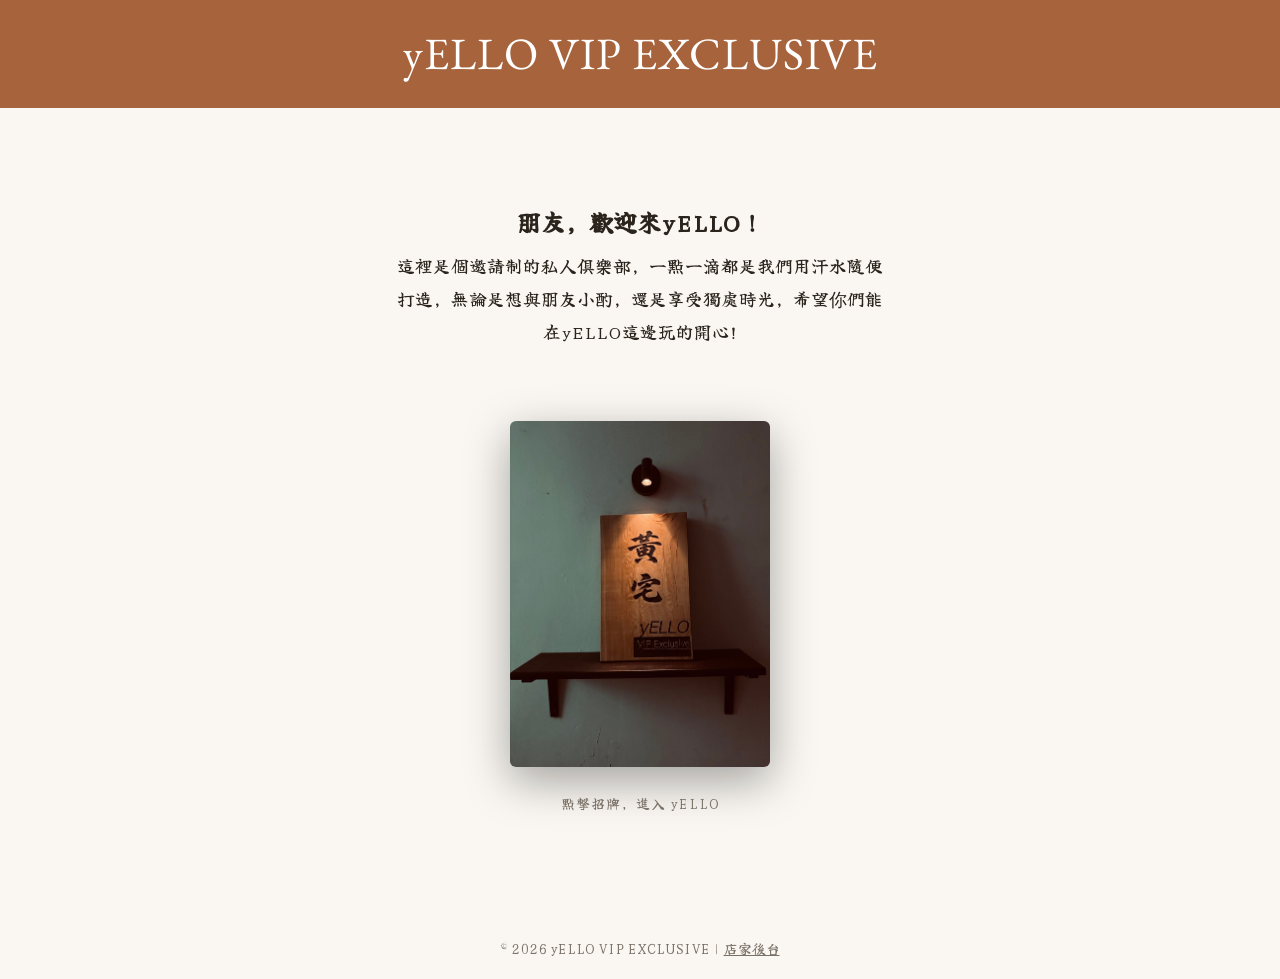
<file: index.html>
<!DOCTYPE html>
<html lang="zh-Hant">
<head>
<meta charset="UTF-8" />
<meta name="viewport" content="width=device-width, initial-scale=1.0" />
<meta name="robots" content="noindex, nofollow" />
<title>yELLO VIP EXCLUSIVE</title>
<link rel="preconnect" href="https://fonts.googleapis.com" />
<link rel="preconnect" href="https://fonts.gstatic.com" crossorigin />
<link href="https://fonts.googleapis.com/css2?family=EB+Garamond:wght@400;700&family=Yuji+Syuku&display=swap" rel="stylesheet" />
<link rel="stylesheet" href="style.css" />
</head>
<body class="entrance-page">

<header class="site-header entrance-header">
  <a class="brand" href="home.html">yELLO VIP EXCLUSIVE</a>
</header>

<main class="entrance-main">
  <div class="entrance-textbox">
    <p class="welcome-text welcome-lead">朋友，歡迎來yELLO！</p>
    <p class="welcome-text">這裡是個邀請制的私人俱樂部，一點一滴都是我們用汗水隨便打造，無論是想與朋友小酌，還是享受獨處時光，希望你們能在yELLO這邊玩的開心!</p>
  </div>

  <a class="sign-link" href="home.html" aria-label="點擊招牌，進入 yELLO 首頁">
    <img src="sign.jpg" alt="yELLO VIP EXCLUSIVE 招牌" />
  </a>
  <p class="entrance-hint">點擊招牌，進入 yELLO</p>
</main>

<footer class="site-footer">© <span id="year"></span> yELLO VIP EXCLUSIVE｜<a href="admin.html" style="color:inherit;">店家後台</a></footer>
<script>document.getElementById("year").textContent = new Date().getFullYear();</script>
</body>
</html>
</file>
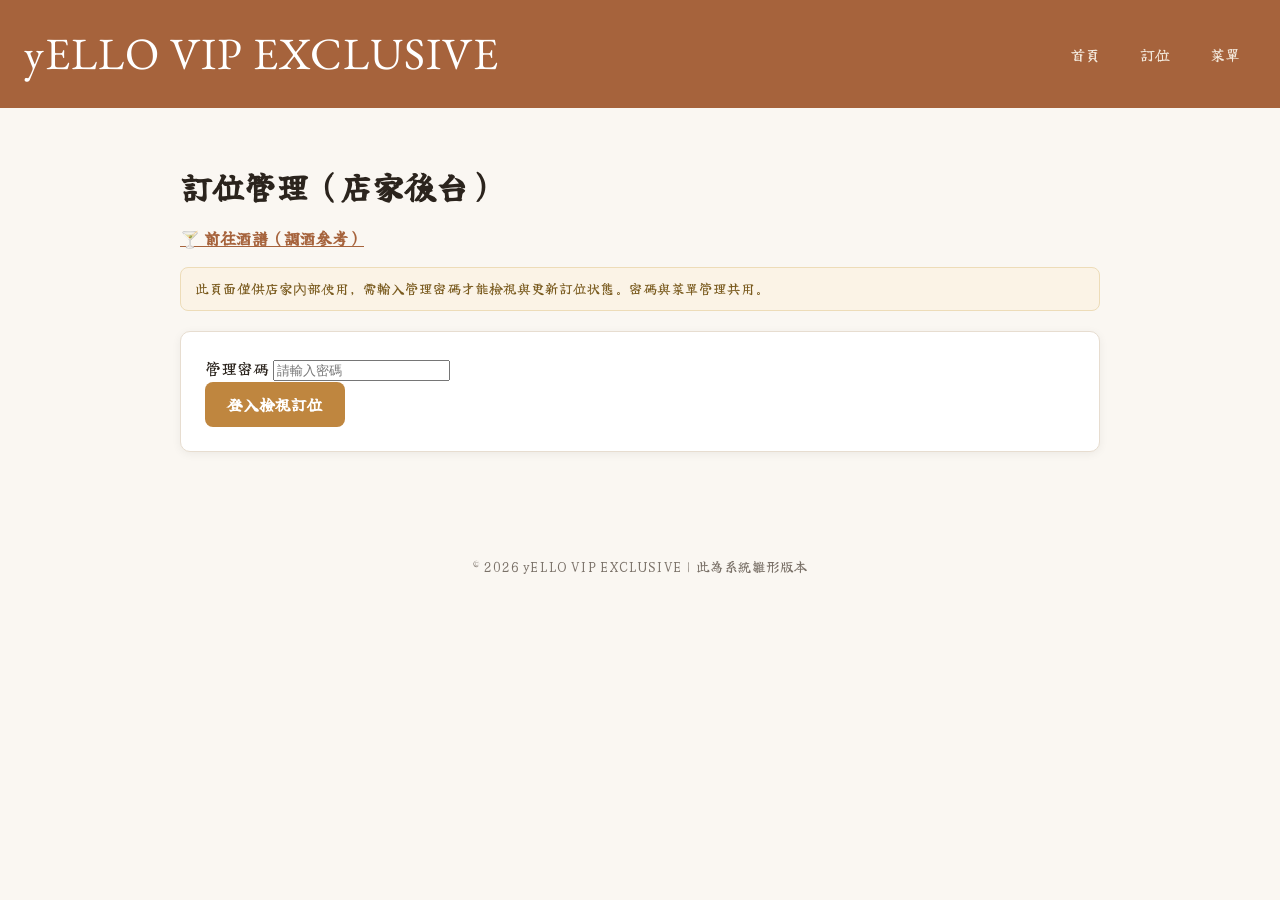
<file: admin.html>
<!DOCTYPE html>
<html lang="zh-Hant">
<head>
<meta charset="UTF-8" />
<meta name="viewport" content="width=device-width, initial-scale=1.0" />
<meta name="robots" content="noindex, nofollow" />
<title>訂位管理 - yELLO VIP EXCLUSIVE</title>
<link rel="preconnect" href="https://fonts.googleapis.com" />
<link rel="preconnect" href="https://fonts.gstatic.com" crossorigin />
<link href="https://fonts.googleapis.com/css2?family=EB+Garamond:wght@400;700&family=Yuji+Syuku&display=swap" rel="stylesheet" />
<link rel="stylesheet" href="style.css" />
</head>
<body>
<header class="site-header">
  <a class="brand" href="home.html">yELLO VIP EXCLUSIVE</a>
  <nav class="site-nav">
    <a href="home.html">首頁</a>
    <a href="booking.html">訂位</a>
    <a href="menu.html">菜單</a>
  </nav>
</header>

<main>
  <h1>訂位管理（店家後台）</h1>
  <p style="margin:-8px 0 16px;"><a href="recipes.html" style="color:var(--accent-dark);font-weight:600;">🍸 前往酒譜（調酒參考）</a></p>
  <div class="notice" id="syncNotice">
    此頁面僅供店家內部使用，需輸入管理密碼才能檢視與更新訂位狀態。密碼與菜單管理共用。
  </div>

  <div class="panel" id="loginPanel">
    <div class="field">
      <label for="passwordInput">管理密碼</label>
      <input type="password" id="passwordInput" placeholder="請輸入密碼" />
    </div>
    <button type="button" id="loginBtn">登入檢視訂位</button>
  </div>

  <div class="panel" id="listPanel" style="display:none;">
    <div class="toolbar">
      <h2 style="margin:0;">所有訂位</h2>
      <button type="button" class="secondary" id="refreshBtn">重新整理</button>
    </div>
    <div id="reservationList"></div>
  </div>

  <div class="panel" id="menuPanel" style="display:none;">
    <div class="toolbar">
      <h2 style="margin:0;">菜單管理</h2>
      <button type="button" class="secondary" id="menuRefreshBtn">重新整理菜單</button>
    </div>

    <div class="tabs">
      <button type="button" class="active" data-menutab="food">🍽 食物</button>
      <button type="button" data-menutab="alcohol">🍷 酒單</button>
      <button type="button" data-menutab="delivery">🛵 外送推薦</button>
    </div>

    <div id="adminMenuList"></div>

    <hr style="border:none;border-top:1px solid var(--border);margin:24px 0;" />

    <h3 id="menuFormTitle">新增品項</h3>
    <form id="menuItemForm">
      <input type="hidden" id="menuEditId" />
      <div class="row-2">
        <div class="field">
          <label for="menuItemName">品名 *</label>
          <input type="text" id="menuItemName" required />
        </div>
        <div class="field" id="menuPriceFieldWrap">
          <label for="menuItemPrice">價格（元，客人不會看到，供未來收費使用）</label>
          <input type="number" id="menuItemPrice" min="0" />
        </div>
      </div>
      <div class="field">
        <label for="menuItemDesc" id="menuItemDescLabel">說明</label>
        <input type="text" id="menuItemDesc" placeholder="食材、口味描述等" />
      </div>
      <div class="field" id="menuCategoryFieldWrap" style="display:none;">
        <label for="menuItemCategory">分類</label>
        <select id="menuItemCategory"></select>
      </div>
      <div class="field" id="menuLinkFieldWrap" style="display:none;">
        <label for="menuItemLink">訂購連結</label>
        <input type="url" id="menuItemLink" placeholder="https://..." />
      </div>
      <div class="field">
        <label><input type="checkbox" id="menuItemAvailable" checked style="width:auto;display:inline-block;margin-right:6px;" />目前供應中</label>
      </div>
      <button type="submit" id="menuSubmitBtn">新增品項</button>
      <button type="button" class="secondary" id="menuCancelEdit">取消</button>
    </form>
  </div>
</main>

<footer class="site-footer">© <span id="year"></span> yELLO VIP EXCLUSIVE｜此為系統雛形版本</footer>

<script src="config.js"></script>
<script src="app.js"></script>
<script>
document.getElementById("year").textContent = new Date().getFullYear();

const syncNotice = document.getElementById("syncNotice");
const loginPanel = document.getElementById("loginPanel");
const listPanel = document.getElementById("listPanel");
const passwordInput = document.getElementById("passwordInput");
const loginBtn = document.getElementById("loginBtn");
const refreshBtn = document.getElementById("refreshBtn");
const listEl = document.getElementById("reservationList");

const menuPanel = document.getElementById("menuPanel");
const menuRefreshBtn = document.getElementById("menuRefreshBtn");
const adminMenuListEl = document.getElementById("adminMenuList");
const menuTabs = document.querySelectorAll("[data-menutab]");
const menuItemForm = document.getElementById("menuItemForm");
const menuCategoryFieldWrap = document.getElementById("menuCategoryFieldWrap");
const menuCategorySelect = document.getElementById("menuItemCategory");
const menuPriceFieldWrap = document.getElementById("menuPriceFieldWrap");
const menuPriceInput = document.getElementById("menuItemPrice");
const menuLinkFieldWrap = document.getElementById("menuLinkFieldWrap");
const menuItemDescLabel = document.getElementById("menuItemDescLabel");

menuCategorySelect.innerHTML = ALCOHOL_CATEGORIES.map((c) => `<option value="${c}">${c}</option>`).join("");

let adminPassword = "";
let menuTab = "food";
let currentFoodMenu = [];
let currentAlcoholMenu = [];
let currentDeliveryMenu = [];

if (!isWebhookConfigured()) {
  syncNotice.textContent = "尚未設定共用試算表連結，無法讀取訂位。請先完成 config.js 的 WEBHOOK_URL 設定。";
  loginBtn.disabled = true;
}

const STATUS_OPTIONS = ["待確認", "已確認", "已取消"];

function formatDateTime(iso) {
  if (!iso) return "-";
  const d = new Date(iso);
  if (isNaN(d.getTime())) return iso;
  return d.toLocaleString("zh-TW", { hour12: false });
}

async function loadReservations() {
  listEl.innerHTML = '<p class="empty-hint">載入中...</p>';
  const result = await fetchRemoteReservations(adminPassword);
  if (!result.ok) {
    if (result.reason === "密碼錯誤") {
      showToast("密碼錯誤，請重新輸入");
      listPanel.style.display = "none";
      loginPanel.style.display = "block";
    } else {
      listEl.innerHTML = '<p class="empty-hint">讀取失敗，請按 F12 開啟開發者工具的 Console 分頁檢視詳細錯誤，或稍後再按「重新整理」</p>';
    }
    return false;
  }
  renderReservations(result.reservations);
  return true;
}

function renderReservations(reservations) {
  if (reservations.length === 0) {
    listEl.innerHTML = '<p class="empty-hint">目前尚無訂位</p>';
    return;
  }

  const rows = reservations.map((r) => `
    <tr data-id="${escapeHtml(r.id)}">
      <td>${escapeHtml(formatDateTime(r.submittedAt))}</td>
      <td>${escapeHtml(r.name)}</td>
      <td>${escapeHtml(r.phone)}</td>
      <td>${escapeHtml(r.email) || "-"}</td>
      <td>${escapeHtml(r.date)} ${escapeHtml(r.time)}</td>
      <td>${escapeHtml(r.people)} 位</td>
      <td>${escapeHtml(r.items) || "-"}</td>
      <td>${escapeHtml(r.note) || "-"}</td>
      <td>
        <select class="statusSelect">
          ${STATUS_OPTIONS.map((s) => `<option value="${s}" ${s === r.status ? "selected" : ""}>${s}</option>`).join("")}
        </select>
      </td>
    </tr>
  `).join("");

  listEl.innerHTML = `
    <table>
      <thead>
        <tr>
          <th>送出時間</th><th>姓名</th><th>電話</th><th>Email</th><th>日期時間</th><th>人數</th><th>預訂餐點</th><th>備註</th><th>狀態</th>
        </tr>
      </thead>
      <tbody>${rows}</tbody>
    </table>
  `;

  listEl.querySelectorAll(".statusSelect").forEach((select) => {
    select.addEventListener("change", async (e) => {
      const row = e.target.closest("tr");
      const id = row.dataset.id;
      const status = e.target.value;
      e.target.disabled = true;
      const result = await updateRemoteReservationStatus(id, status, adminPassword);
      e.target.disabled = false;
      if (result.ok) {
        showToast("已更新為「" + status + "」");
      } else {
        showToast("更新失敗：" + (result.reason === "密碼錯誤" ? "密碼錯誤" : "請確認網路連線"));
      }
    });
  });
}

loginBtn.addEventListener("click", async () => {
  const pw = passwordInput.value.trim();
  if (!pw) {
    showToast("請輸入密碼");
    return;
  }
  adminPassword = pw;
  loginBtn.disabled = true;
  loginBtn.textContent = "登入中...";
  const success = await loadReservations();
  loginBtn.disabled = false;
  loginBtn.textContent = "登入檢視訂位";
  if (success) {
    loginPanel.style.display = "none";
    listPanel.style.display = "block";
    menuPanel.style.display = "block";
    loadMenu();
  }
});

passwordInput.addEventListener("keydown", (e) => {
  if (e.key === "Enter") loginBtn.click();
});

refreshBtn.addEventListener("click", loadReservations);

/* ===================================================================
   菜單管理：沿用登入時輸入的管理密碼，新增/編輯/刪除後同步回共用試算表。
   =================================================================== */

function getCurrentAdminMenu() {
  if (menuTab === "food") return currentFoodMenu;
  if (menuTab === "alcohol") return currentAlcoholMenu;
  return currentDeliveryMenu;
}
function setCurrentAdminMenu(list) {
  if (menuTab === "food") currentFoodMenu = list;
  else if (menuTab === "alcohol") currentAlcoholMenu = list;
  else currentDeliveryMenu = list;
}

async function loadMenu() {
  adminMenuListEl.innerHTML = '<p class="empty-hint">載入中...</p>';
  const remote = await fetchRemoteMenu();
  if (remote) {
    currentFoodMenu = remote.food;
    currentAlcoholMenu = remote.alcohol;
    currentDeliveryMenu = remote.delivery || Store.getDeliveryMenu();
  } else {
    currentFoodMenu = Store.getFoodMenu();
    currentAlcoholMenu = Store.getAlcoholMenu();
    currentDeliveryMenu = Store.getDeliveryMenu();
  }
  renderAdminMenu();
}

function renderAdminMenuItem(item) {
  return `
    <div class="menu-item">
      <div class="info">
        <h3>${escapeHtml(item.name)} ${item.available === false ? '<span class="tag">暫停供應</span>' : ""}</h3>
        <p>${escapeHtml(item.desc || "")}</p>
        ${menuTab === "delivery" && item.link ? `<p><a href="${escapeHtml(item.link)}" target="_blank" rel="noopener noreferrer">前往訂購 ↗</a></p>` : ""}
        <div class="actions">
          <button type="button" class="secondary" onclick="editMenuItem('${item.id}')">編輯</button>
          <button type="button" class="danger" onclick="deleteMenuItem('${item.id}')">刪除</button>
        </div>
      </div>
    </div>
  `;
}

function renderAdminMenu() {
  const items = getCurrentAdminMenu();
  if (items.length === 0) {
    adminMenuListEl.innerHTML = '<p class="empty-hint">目前沒有品項</p>';
    return;
  }

  if (menuTab !== "alcohol") {
    adminMenuListEl.innerHTML = items.map(renderAdminMenuItem).join("");
    return;
  }

  // 酒單依分類分組顯示（沒有分類或分類不在清單中的，一律歸到「其它」）
  const groups = ALCOHOL_CATEGORIES.map((cat) => ({
    name: cat,
    items: items.filter((i) => {
      const itemCat = ALCOHOL_CATEGORIES.includes(i.category) ? i.category : "其它";
      return itemCat === cat;
    }),
  })).filter((g) => g.items.length > 0);

  adminMenuListEl.innerHTML = groups.map((g) => `
    <h3 style="margin:20px 0 4px;color:var(--accent-dark);">${escapeHtml(g.name)}</h3>
    ${g.items.map(renderAdminMenuItem).join("")}
  `).join("");
}

async function persistAdminMenuChange(list, op) {
  setCurrentAdminMenu(list);
  renderAdminMenu();
  const result = await syncMenuChange(menuTab, list, op, adminPassword);
  if (result.ok) {
    showToast("已同步到共用菜單");
  } else if (result.reason === "密碼錯誤") {
    showToast("同步失敗：管理密碼錯誤");
  } else {
    showToast("本機已更新，但同步共用菜單失敗（" + (result.reason || "未知原因") + "）");
  }
}

function editMenuItem(id) {
  const item = getCurrentAdminMenu().find((i) => i.id === id);
  if (!item) return;
  document.getElementById("menuEditId").value = item.id;
  document.getElementById("menuItemName").value = item.name;
  document.getElementById("menuItemDesc").value = item.desc || "";
  document.getElementById("menuItemAvailable").checked = item.available !== false;
  if (menuTab === "delivery") {
    document.getElementById("menuItemLink").value = item.link || "";
  } else {
    menuPriceInput.value = item.price || "";
  }
  if (menuTab === "alcohol") {
    menuCategorySelect.value = ALCOHOL_CATEGORIES.includes(item.category) ? item.category : "其它";
  }
  document.getElementById("menuFormTitle").textContent = "編輯品項";
  document.getElementById("menuSubmitBtn").textContent = "儲存變更";
  menuItemForm.scrollIntoView({ behavior: "smooth" });
}
window.editMenuItem = editMenuItem;

async function deleteMenuItem(id) {
  if (!confirm("確定要刪除此品項嗎？")) return;
  const list = getCurrentAdminMenu().filter((i) => i.id !== id);
  await persistAdminMenuChange(list, { type: "delete", id });
}
window.deleteMenuItem = deleteMenuItem;

function resetMenuForm() {
  menuItemForm.reset();
  document.getElementById("menuEditId").value = "";
  document.getElementById("menuItemAvailable").checked = true;
  menuCategoryFieldWrap.style.display = menuTab === "alcohol" ? "block" : "none";
  const isDelivery = menuTab === "delivery";
  menuPriceFieldWrap.style.display = isDelivery ? "none" : "block";
  menuLinkFieldWrap.style.display = isDelivery ? "block" : "none";
  menuItemDescLabel.textContent = isDelivery ? "店家簡介" : "說明";
  document.getElementById("menuItemDesc").placeholder = isDelivery ? "推薦原因、招牌餐點等" : "食材、口味描述等";
  document.getElementById("menuFormTitle").textContent = "新增品項";
  document.getElementById("menuSubmitBtn").textContent = "新增品項";
}

menuItemForm.addEventListener("submit", async (e) => {
  e.preventDefault();
  const id = document.getElementById("menuEditId").value;
  const data = {
    name: document.getElementById("menuItemName").value.trim(),
    desc: document.getElementById("menuItemDesc").value.trim(),
    available: document.getElementById("menuItemAvailable").checked,
  };
  if (menuTab === "delivery") {
    data.link = document.getElementById("menuItemLink").value.trim();
    data.price = 0;
  } else {
    data.price = Number(menuPriceInput.value) || 0;
  }
  if (menuTab === "alcohol") {
    data.category = menuCategorySelect.value;
  }
  let list = getCurrentAdminMenu();
  let savedItem;
  if (id) {
    list = list.map((i) => {
      if (i.id !== id) return i;
      savedItem = { ...i, ...data };
      return savedItem;
    });
  } else {
    savedItem = { id: uid("m"), ...data };
    list = [...list, savedItem];
  }
  resetMenuForm();
  await persistAdminMenuChange(list, { type: "save", item: savedItem });
});

document.getElementById("menuCancelEdit").addEventListener("click", resetMenuForm);

menuTabs.forEach((btn) => {
  btn.addEventListener("click", () => {
    menuTabs.forEach((b) => b.classList.remove("active"));
    btn.classList.add("active");
    menuTab = btn.dataset.menutab;
    resetMenuForm();
    renderAdminMenu();
  });
});

menuRefreshBtn.addEventListener("click", loadMenu);
</script>
</body>
</html>
</file>
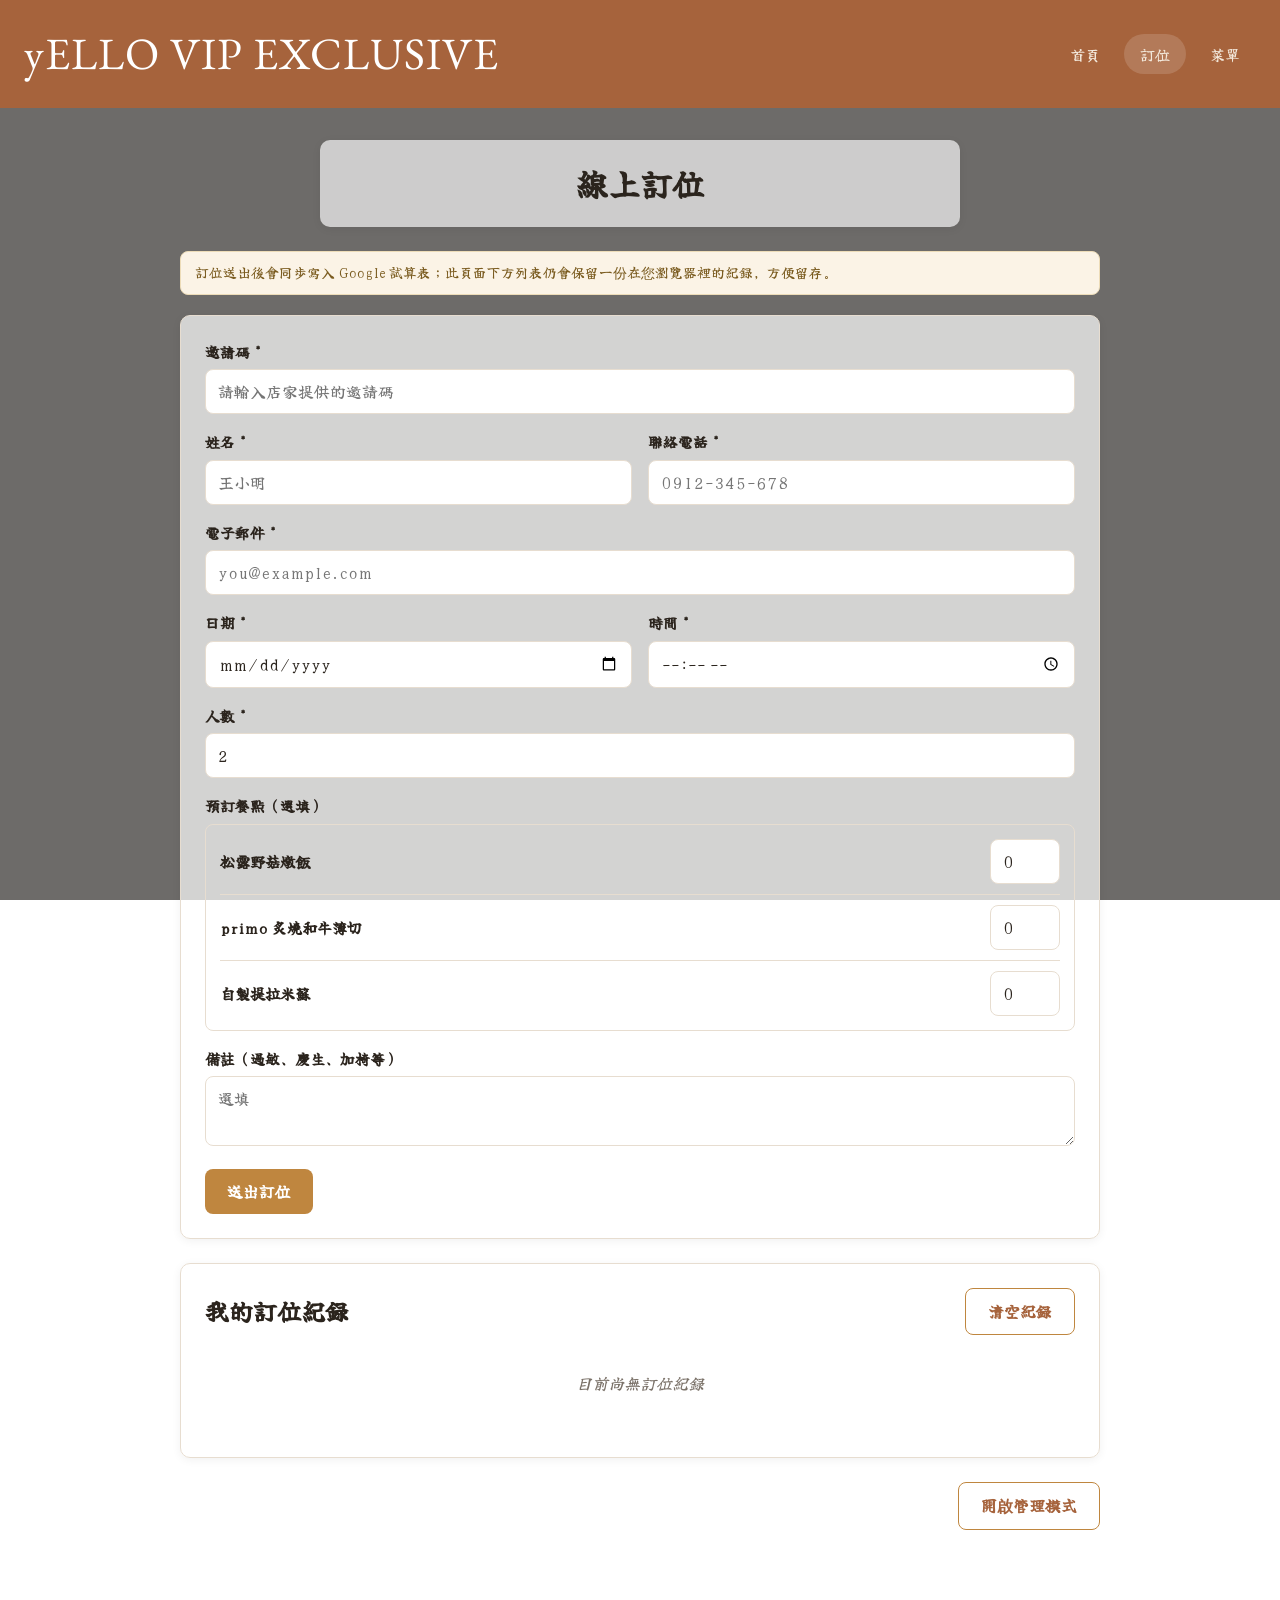
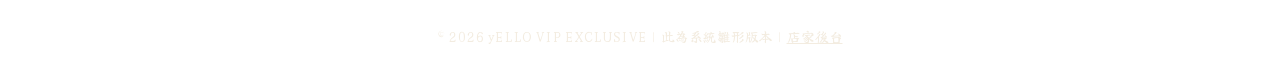
<file: booking.html>
<!DOCTYPE html>
<html lang="zh-Hant">
<head>
<meta charset="UTF-8" />
<meta name="viewport" content="width=device-width, initial-scale=1.0" />
<meta name="robots" content="noindex, nofollow" />
<title>訂位 - yELLO VIP EXCLUSIVE</title>
<link rel="preconnect" href="https://fonts.googleapis.com" />
<link rel="preconnect" href="https://fonts.gstatic.com" crossorigin />
<link href="https://fonts.googleapis.com/css2?family=EB+Garamond:wght@400;700&family=Yuji+Syuku&display=swap" rel="stylesheet" />
<link rel="stylesheet" href="style.css" />
</head>
<body class="with-bg-carousel">

<div class="bg-carousel" aria-hidden="true">
  <img src="corner-chair.jpg" alt="" />
  <img src="bar-shelf.jpg" alt="" />
  <img src="bar-corner.jpg" alt="" />
  <img src="lounge-corner.jpg" alt="" />
  <img src="lounge-detail.jpg" alt="" />
  <img src="long-table.jpg" alt="" />
</div>
<div class="bg-overlay"></div>
<script>
// 背景輪播的動畫進度改用「現實時間」換算，而不是每個頁面各自從 0 秒開始播，
// 這樣切換頁面時輪播不會被重置，感覺像是同一組輪播接續播放。
// 這裡的 42（總週期）跟 7（每張間隔）要跟 style.css 的 bgCarouselFade 設定一致。
(function () {
  var cycle = 42, stagger = 7;
  var now = Date.now() / 1000;
  document.querySelectorAll(".bg-carousel img").forEach(function (img, i) {
    var offset = ((now - i * stagger) % cycle + cycle) % cycle;
    img.style.animationDelay = "-" + offset.toFixed(2) + "s";
  });
})();
</script>

<header class="site-header">
  <a class="brand" href="home.html">yELLO VIP EXCLUSIVE</a>
  <nav class="site-nav">
    <a href="home.html">首頁</a>
    <a href="booking.html" class="active">訂位</a>
    <a href="menu.html">菜單</a>
  </nav>
</header>

<main>
  <h1>線上訂位</h1>
  <div class="notice" id="syncNotice">
    訂位送出後會同步寫入 Google 試算表；此頁面下方列表仍會保留一份在您瀏覽器裡的紀錄，方便留存。
  </div>

  <div class="panel">
    <form id="bookingForm">
      <div class="field">
        <label for="inviteCode">邀請碼 *</label>
        <input type="text" id="inviteCode" required placeholder="請輸入店家提供的邀請碼" />
      </div>
      <div class="row-2">
        <div class="field">
          <label for="name">姓名 *</label>
          <input type="text" id="name" required placeholder="王小明" />
        </div>
        <div class="field">
          <label for="phone">聯絡電話 *</label>
          <input type="tel" id="phone" required placeholder="0912-345-678" />
        </div>
      </div>
      <div class="field">
        <label for="email">電子郵件 *</label>
        <input type="email" id="email" required placeholder="you@example.com" />
      </div>
      <div class="row-2">
        <div class="field">
          <label for="date">日期 *</label>
          <input type="date" id="date" required />
        </div>
        <div class="field">
          <label for="time">時間 *</label>
          <input type="time" id="time" required />
        </div>
      </div>
      <div class="field">
        <label for="people">人數 *</label>
        <input type="number" id="people" min="1" max="30" required value="2" />
      </div>
      <div class="field">
        <label>預訂餐點（選填）</label>
        <div id="preOrderFood" class="preorder-group"></div>
      </div>
      <div class="field">
        <label for="note">備註（過敏、慶生、加椅等）</label>
        <textarea id="note" placeholder="選填"></textarea>
      </div>
      <button type="submit">送出訂位</button>
    </form>
  </div>

  <div class="panel">
    <div class="toolbar">
      <h2 style="margin:0;">我的訂位紀錄</h2>
      <button type="button" class="secondary" id="clearAll">清空紀錄</button>
    </div>
    <div id="reservationList"></div>
  </div>

  <div class="toolbar" id="calLoginPanel" style="justify-content:flex-end;">
    <button type="button" class="secondary" id="calLoginBtn">開啟管理模式</button>
  </div>

  <div class="panel" id="calPanel" style="display:none;">
    <div class="toolbar">
      <h2 style="margin:0;" id="calTitle">行事曆</h2>
      <div>
        <button type="button" class="secondary" id="calPrevBtn">‹ 上個月</button>
        <button type="button" class="secondary" id="calNextBtn">下個月 ›</button>
        <button type="button" class="secondary" id="calRefreshBtn">重新整理</button>
        <button type="button" class="secondary" id="calCloseBtn">關閉管理模式</button>
      </div>
    </div>
    <div id="calGrid"></div>
    <div id="calDayDetail"></div>

    <form id="calEditForm" style="display:none;margin-top:20px;padding-top:20px;border-top:1px solid var(--border);">
      <h3 style="margin-top:0;">編輯訂位</h3>
      <input type="hidden" id="calEditId" />
      <div class="row-2">
        <div class="field">
          <label for="calEditName">姓名</label>
          <input type="text" id="calEditName" />
        </div>
        <div class="field">
          <label for="calEditPhone">電話</label>
          <input type="tel" id="calEditPhone" />
        </div>
      </div>
      <div class="field">
        <label for="calEditEmail">Email</label>
        <input type="email" id="calEditEmail" />
      </div>
      <div class="row-2">
        <div class="field">
          <label for="calEditDate">日期</label>
          <input type="date" id="calEditDate" />
        </div>
        <div class="field">
          <label for="calEditTime">時間</label>
          <input type="time" id="calEditTime" />
        </div>
      </div>
      <div class="row-2">
        <div class="field">
          <label for="calEditPeople">人數</label>
          <input type="number" id="calEditPeople" min="1" max="30" />
        </div>
        <div class="field">
          <label for="calEditStatus">狀態</label>
          <select id="calEditStatus">
            <option value="待確認">待確認</option>
            <option value="已確認">已確認</option>
            <option value="已取消">已取消</option>
          </select>
        </div>
      </div>
      <div class="field">
        <label for="calEditItems">預訂餐點</label>
        <input type="text" id="calEditItems" placeholder="例如：松露野菇燉飯 x1、自製提拉米蘇 x2" />
      </div>
      <div class="field">
        <label for="calEditNote">備註</label>
        <textarea id="calEditNote"></textarea>
      </div>
      <button type="submit" id="calEditSaveBtn">儲存變更</button>
      <button type="button" class="secondary" id="calEditCancelBtn">取消</button>
      <p id="calEditMsg" style="margin-top:10px;font-size:0.85rem;"></p>
    </form>
  </div>
</main>

<footer class="site-footer">© <span id="year"></span> yELLO VIP EXCLUSIVE｜此為系統雛形版本｜<a href="admin.html" style="color:inherit;">店家後台</a></footer>

<script src="config.js"></script>
<script src="app.js"></script>
<script>
document.getElementById("year").textContent = new Date().getFullYear();

const form = document.getElementById("bookingForm");
const listEl = document.getElementById("reservationList");
const syncNotice = document.getElementById("syncNotice");

if (!isWebhookConfigured()) {
  syncNotice.textContent = "尚未設定 Google 試算表連結，目前訂位僅會存在您的瀏覽器中。請依 google-apps-script.gs 的步驟部署後，把網址貼到 config.js 的 WEBHOOK_URL。";
}

async function submitToGoogleSheet(data) {
  return submitReservationRemote(data);
}

// ---- 預訂餐點 ----
const preOrderFoodEl = document.getElementById("preOrderFood");

function renderPreOrderGroup(container, items) {
  const available = items.filter((i) => i.available !== false);
  if (available.length === 0) {
    container.innerHTML = '<p class="empty-hint" style="padding:8px 0;">目前無供應中品項</p>';
    return;
  }
  container.innerHTML = available.map((item) => `
    <div class="preorder-row" data-id="${item.id}" data-name="${escapeHtml(item.name)}">
      <span class="name">${escapeHtml(item.name)}</span>
      <input type="number" class="preorder-qty" min="0" max="99" value="0" />
    </div>
  `).join("");
}

function getPreOrderItems() {
  const items = [];
  document.querySelectorAll(".preorder-row").forEach((row) => {
    const qty = Number(row.querySelector(".preorder-qty").value) || 0;
    if (qty > 0) {
      items.push({
        id: row.dataset.id,
        name: row.dataset.name,
        qty,
      });
    }
  });
  return items;
}

function resetPreOrderInputs() {
  document.querySelectorAll(".preorder-qty").forEach((input) => (input.value = 0));
}

renderPreOrderGroup(preOrderFoodEl, Store.getFoodMenu());

function formatPreOrderItems(items) {
  if (!items || items.length === 0) return "-";
  return items.map((i) => `${i.name} x${i.qty}`).join("、");
}

function renderList() {
  const items = Store.getReservations();
  if (items.length === 0) {
    listEl.innerHTML = '<p class="empty-hint">目前尚無訂位紀錄</p>';
    return;
  }
  const rows = items.map((r) => `
    <tr>
      <td>${escapeHtml(r.id)}</td>
      <td>${escapeHtml(r.name)}</td>
      <td>${escapeHtml(r.phone)}</td>
      <td>${escapeHtml(r.email) || "-"}</td>
      <td>${escapeHtml(r.date)} ${escapeHtml(r.time)}</td>
      <td>${escapeHtml(r.people)} 位</td>
      <td>${escapeHtml(formatPreOrderItems(r.preOrderItems))}</td>
      <td>${escapeHtml(r.note) || "-"}</td>
      <td><span class="tag">${r.status === "pending" ? "待確認" : r.status}</span></td>
      <td><button type="button" class="secondary" data-id="${r.id}" onclick="removeItem('${r.id}')">刪除</button></td>
    </tr>
  `).join("");

  listEl.innerHTML = `
    <table>
      <thead>
        <tr>
          <th>訂位編號</th><th>姓名</th><th>電話</th><th>Email</th><th>日期時間</th><th>人數</th><th>預訂餐點</th><th>備註</th><th>狀態</th><th></th>
        </tr>
      </thead>
      <tbody>${rows}</tbody>
    </table>
  `;
}

function removeItem(id) {
  Store.removeReservation(id);
  renderList();
  showToast("已刪除該筆訂位");
}
window.removeItem = removeItem;

document.getElementById("clearAll").addEventListener("click", () => {
  if (confirm("確定要清空所有訂位紀錄嗎？此動作無法復原。")) {
    writeList(STORAGE_KEYS.reservations, []);
    renderList();
    showToast("已清空所有紀錄");
  }
});

form.addEventListener("submit", async (e) => {
  e.preventDefault();
  const submitBtn = form.querySelector('button[type="submit"]');
  const preOrderItems = getPreOrderItems();
  const data = {
    id: uid("r"),
    inviteCode: document.getElementById("inviteCode").value.trim(),
    name: document.getElementById("name").value.trim(),
    phone: document.getElementById("phone").value.trim(),
    email: document.getElementById("email").value.trim(),
    date: document.getElementById("date").value,
    time: document.getElementById("time").value,
    people: document.getElementById("people").value,
    note: document.getElementById("note").value.trim(),
    preOrderItems,
  };

  submitBtn.disabled = true;
  submitBtn.textContent = "送出中...";

  const result = await submitToGoogleSheet(data);
  submitBtn.disabled = false;
  submitBtn.textContent = "送出訂位";

  // 邀請碼錯誤、時段衝突（同一場地 ±2 小時內已有其他訂位）或缺少 Email：
  // 不算成功，不寫入本機紀錄、不清空表單，讓客人可以直接修正後再送一次。
  const isRejected =
    isWebhookConfigured() &&
    !result.ok &&
    (result.reasonCode === "conflict" || result.reasonCode === "missing_email" || result.reasonCode === "invalid_invite");
  if (isRejected) {
    showToast(result.reason);
    return;
  }

  // 伺服器會另外產生正式的訂位編號（例如 R012），跟前端暫用的本機 id 不同，
  // 送出成功的話改用伺服器回傳的編號，這樣客人日後查詢／取消才對得上。
  if (result.ok && result.id) {
    data.id = result.id;
  }

  Store.addReservation(data);
  form.reset();
  document.getElementById("people").value = 2;
  resetPreOrderInputs();
  renderList();

  if (isWebhookConfigured()) {
    showToast(result.ok ? `訂位已送出！訂位編號 ${result.id}，請保留以便日後查詢或取消。` : "訂位已存本機，但同步試算表失敗，請確認網路或設定");
  } else {
    showToast("訂位已送出（尚未同步試算表，請先完成設定）");
  }
});

renderList();
(async () => {
  const remote = await fetchRemoteMenu();
  if (remote) {
    renderPreOrderGroup(preOrderFoodEl, remote.food);
  }
})();

/* ===================================================================
   管理模式：登入後顯示行事曆，把當月訂位簡要標註在對應日期上，
   點選日期可看當天完整明細。密碼與菜單管理、admin.html 共用。
   =================================================================== */

const calLoginPanel = document.getElementById("calLoginPanel");
const calPanel = document.getElementById("calPanel");
const calLoginBtn = document.getElementById("calLoginBtn");
const calPrevBtn = document.getElementById("calPrevBtn");
const calNextBtn = document.getElementById("calNextBtn");
const calRefreshBtn = document.getElementById("calRefreshBtn");
const calCloseBtn = document.getElementById("calCloseBtn");
const calGrid = document.getElementById("calGrid");
const calTitle = document.getElementById("calTitle");
const calDayDetail = document.getElementById("calDayDetail");
const calEditForm = document.getElementById("calEditForm");
const calEditCancelBtn = document.getElementById("calEditCancelBtn");

let calPassword = "";
let calReservations = [];
let calViewDate = new Date();
let calSelectedDate = null;

if (!isWebhookConfigured()) {
  calLoginBtn.disabled = true;
}

function pad2(n) {
  return String(n).padStart(2, "0");
}

async function calLogin() {
  const pw = prompt("請輸入管理密碼：");
  if (pw === null) return; // 取消
  const trimmed = pw.trim();
  if (!trimmed) {
    showToast("請輸入密碼");
    return;
  }
  calPassword = trimmed;
  calLoginBtn.disabled = true;
  calLoginBtn.textContent = "登入中...";
  const result = await fetchRemoteReservations(calPassword);
  calLoginBtn.disabled = false;
  calLoginBtn.textContent = "開啟管理模式";
  if (!result.ok) {
    showToast(result.reason === "密碼錯誤" ? "密碼錯誤，請重新輸入" : "讀取失敗，請稍後再試");
    return;
  }
  calReservations = result.reservations;
  calLoginPanel.style.display = "none";
  calPanel.style.display = "block";
  calViewDate = new Date();
  calSelectedDate = null;
  renderCalendar();
}

calLoginBtn.addEventListener("click", calLogin);

calCloseBtn.addEventListener("click", () => {
  calPanel.style.display = "none";
  calLoginPanel.style.display = "flex";
  calPassword = "";
});

async function calRefresh() {
  const result = await fetchRemoteReservations(calPassword);
  if (result.ok) {
    calReservations = result.reservations;
    renderCalendar();
    showToast("行事曆已重新整理");
  } else {
    showToast("讀取失敗，請稍後再試");
  }
}
calRefreshBtn.addEventListener("click", calRefresh);

function renderCalendar() {
  const year = calViewDate.getFullYear();
  const month = calViewDate.getMonth(); // 0-based
  calTitle.textContent = `${year} 年 ${month + 1} 月`;

  const firstDay = new Date(year, month, 1);
  const startWeekday = firstDay.getDay();
  const daysInMonth = new Date(year, month + 1, 0).getDate();
  const todayStr = new Date().toISOString().slice(0, 10);

  const byDate = {};
  calReservations.forEach((r) => {
    if (!r.date) return;
    if (!byDate[r.date]) byDate[r.date] = [];
    byDate[r.date].push(r);
  });

  const weekdayLabels = ["日", "一", "二", "三", "四", "五", "六"];
  let html = '<div class="calendar-weekdays">' + weekdayLabels.map((w) => `<div>${w}</div>`).join("") + "</div>";
  html += '<div class="calendar-grid">';

  for (let i = 0; i < startWeekday; i++) {
    html += '<div class="calendar-cell empty"></div>';
  }

  for (let d = 1; d <= daysInMonth; d++) {
    const dateStr = `${year}-${pad2(month + 1)}-${pad2(d)}`;
    const dayReservations = byDate[dateStr] || [];
    const isToday = dateStr === todayStr;
    const isSelected = dateStr === calSelectedDate;
    const preview = dayReservations.slice(0, 2).map((r) => `<div class="cal-entry">${escapeHtml(r.time || "")} ${escapeHtml(r.name)}</div>`).join("");
    const more = dayReservations.length > 2 ? `<div class="cal-more">+${dayReservations.length - 2} 筆</div>` : "";
    html += `
      <div class="calendar-cell ${isToday ? "today" : ""} ${dayReservations.length ? "has-reservation" : ""} ${isSelected ? "selected" : ""}" data-date="${dateStr}">
        <div class="cal-daynum">${d}</div>
        ${preview}
        ${more}
      </div>
    `;
  }

  html += "</div>";
  calGrid.innerHTML = html;

  calGrid.querySelectorAll(".calendar-cell[data-date]").forEach((cell) => {
    cell.addEventListener("click", () => {
      calSelectedDate = cell.dataset.date;
      renderCalendar();
      renderDayDetail();
    });
  });

  if (calSelectedDate) renderDayDetail();
  else calDayDetail.innerHTML = "";
}

function renderDayDetail() {
  const dayReservations = calReservations.filter((r) => r.date === calSelectedDate);
  if (dayReservations.length === 0) {
    calDayDetail.innerHTML = `<p class="empty-hint">${escapeHtml(calSelectedDate)} 沒有訂位</p>`;
    return;
  }
  const statusOptions = ["待確認", "已確認", "已取消"];
  const rows = dayReservations.map((r) => `
    <tr>
      <td>${escapeHtml(r.time)}</td>
      <td>${escapeHtml(r.name)}</td>
      <td>${escapeHtml(r.phone)}</td>
      <td>${escapeHtml(r.email) || "-"}</td>
      <td>${escapeHtml(r.people)} 位</td>
      <td>${escapeHtml(r.items) || "-"}</td>
      <td>${escapeHtml(r.note) || "-"}</td>
      <td>
        <select class="calStatusSelect" data-id="${r.id}">
          ${statusOptions.map((s) => `<option value="${s}" ${r.status === s ? "selected" : ""}>${s}</option>`).join("")}
        </select>
      </td>
      <td><button type="button" class="secondary" onclick="openCalEdit('${r.id}')">編輯</button></td>
    </tr>
  `).join("");
  calDayDetail.innerHTML = `
    <h3 style="margin-top:20px;">${escapeHtml(calSelectedDate)} 訂位明細</h3>
    <table>
      <thead>
        <tr><th>時間</th><th>姓名</th><th>電話</th><th>Email</th><th>人數</th><th>預訂餐點</th><th>備註</th><th>狀態</th><th></th></tr>
      </thead>
      <tbody>${rows}</tbody>
    </table>
  `;

  calDayDetail.querySelectorAll(".calStatusSelect").forEach((sel) => {
    sel.addEventListener("change", async () => {
      const id = sel.dataset.id;
      const newStatus = sel.value;
      sel.disabled = true;
      try {
        const result = await updateRemoteReservationStatus(id, newStatus, calPassword);
        if (!result.ok) {
          showToast(result.reason === "密碼錯誤" ? "密碼錯誤，請重新登入管理模式" : "更新狀態失敗：" + (result.reason || "請稍後再試"));
          sel.disabled = false;
          renderDayDetail(); // 還原成更新前的狀態
          return;
        }
        calReservations = calReservations.map((r) => (r.id === id ? { ...r, status: newStatus } : r));
        showToast("已更新狀態");
        renderCalendar();
      } catch (err) {
        console.error("更新狀態發生例外", err);
        showToast("更新狀態失敗，請稍後再試");
        sel.disabled = false;
      }
    });
  });
}

function openCalEdit(id) {
  const r = calReservations.find((x) => x.id === id);
  if (!r) return;
  document.getElementById("calEditId").value = r.id;
  document.getElementById("calEditName").value = r.name || "";
  document.getElementById("calEditPhone").value = r.phone || "";
  document.getElementById("calEditEmail").value = r.email || "";
  document.getElementById("calEditDate").value = r.date || "";
  document.getElementById("calEditTime").value = r.time || "";
  document.getElementById("calEditPeople").value = r.people || "";
  document.getElementById("calEditStatus").value = r.status || "待確認";
  document.getElementById("calEditItems").value = r.items || "";
  document.getElementById("calEditNote").value = r.note || "";
  document.getElementById("calEditMsg").textContent = "";
  calEditForm.style.display = "block";
  calEditForm.scrollIntoView({ behavior: "smooth" });
}
window.openCalEdit = openCalEdit;

const calEditMsg = document.getElementById("calEditMsg");

function closeCalEdit() {
  calEditForm.style.display = "none";
  calEditForm.reset();
  calEditMsg.textContent = "";
}
calEditCancelBtn.addEventListener("click", closeCalEdit);

calEditForm.addEventListener("submit", async (e) => {
  e.preventDefault();
  const saveBtn = document.getElementById("calEditSaveBtn");
  calEditMsg.textContent = "";
  calEditMsg.style.color = "";

  try {
    const id = document.getElementById("calEditId").value;
    if (!id) {
      calEditMsg.style.color = "var(--danger)";
      calEditMsg.textContent = "找不到訂位編號，請重新從明細點選「編輯」。";
      return;
    }
    const fields = {
      name: document.getElementById("calEditName").value.trim(),
      phone: document.getElementById("calEditPhone").value.trim(),
      email: document.getElementById("calEditEmail").value.trim(),
      date: document.getElementById("calEditDate").value,
      time: document.getElementById("calEditTime").value,
      people: document.getElementById("calEditPeople").value,
      status: document.getElementById("calEditStatus").value,
      items: document.getElementById("calEditItems").value.trim(),
      note: document.getElementById("calEditNote").value.trim(),
    };

    saveBtn.disabled = true;
    saveBtn.textContent = "儲存中...";
    const result = await updateRemoteReservation(id, fields, calPassword);
    saveBtn.disabled = false;
    saveBtn.textContent = "儲存變更";

    if (!result.ok) {
      calEditMsg.style.color = "var(--danger)";
      calEditMsg.textContent =
        result.reason === "密碼錯誤"
          ? "密碼錯誤，請關閉管理模式後重新登入。"
          : "儲存失敗：" + (result.reason || "請確認 Apps Script 是否已部署最新版本，或稍後再試。");
      return;
    }

    calReservations = calReservations.map((r) => (r.id === id ? { ...r, ...fields } : r));
    closeCalEdit();
    renderCalendar();
    showToast("已更新訂位");
  } catch (err) {
    console.error("儲存訂位時發生例外", err);
    saveBtn.disabled = false;
    saveBtn.textContent = "儲存變更";
    calEditMsg.style.color = "var(--danger)";
    calEditMsg.textContent = "發生未預期的錯誤：" + (err && err.message ? err.message : String(err));
  }
});

calPrevBtn.addEventListener("click", () => {
  calViewDate = new Date(calViewDate.getFullYear(), calViewDate.getMonth() - 1, 1);
  calSelectedDate = null;
  renderCalendar();
});
calNextBtn.addEventListener("click", () => {
  calViewDate = new Date(calViewDate.getFullYear(), calViewDate.getMonth() + 1, 1);
  calSelectedDate = null;
  renderCalendar();
});
</script>
</body>
</html>
</file>
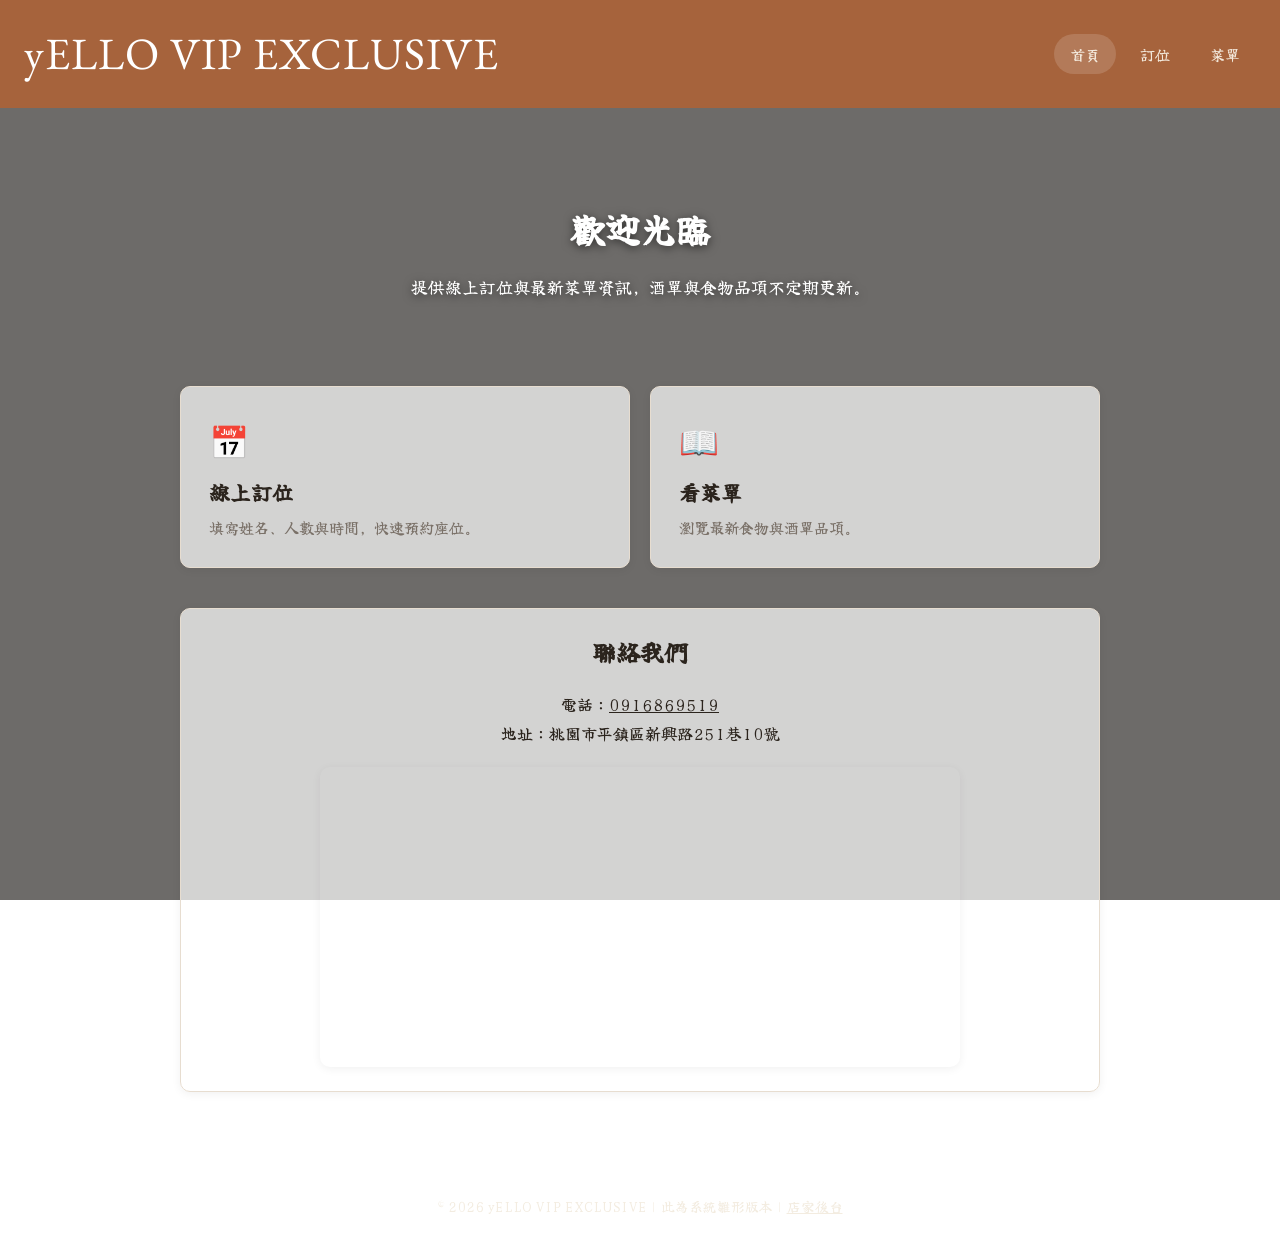
<file: home.html>
<!DOCTYPE html>
<html lang="zh-Hant">
<head>
<meta charset="UTF-8" />
<meta name="viewport" content="width=device-width, initial-scale=1.0" />
<meta name="robots" content="noindex, nofollow" />
<title>yELLO VIP EXCLUSIVE - 首頁</title>
<link rel="preconnect" href="https://fonts.googleapis.com" />
<link rel="preconnect" href="https://fonts.gstatic.com" crossorigin />
<link href="https://fonts.googleapis.com/css2?family=EB+Garamond:wght@400;700&family=Yuji+Syuku&display=swap" rel="stylesheet" />
<link rel="stylesheet" href="style.css" />
</head>
<body class="with-bg-carousel">

<div class="bg-carousel" aria-hidden="true">
  <img src="corner-chair.jpg" alt="" />
  <img src="bar-shelf.jpg" alt="" />
  <img src="bar-corner.jpg" alt="" />
  <img src="lounge-corner.jpg" alt="" />
  <img src="lounge-detail.jpg" alt="" />
  <img src="long-table.jpg" alt="" />
</div>
<div class="bg-overlay"></div>
<script>
// 背景輪播的動畫進度改用「現實時間」換算，而不是每個頁面各自從 0 秒開始播，
// 這樣切換頁面時輪播不會被重置，感覺像是同一組輪播接續播放。
// 這裡的 42（總週期）跟 7（每張間隔）要跟 style.css 的 bgCarouselFade 設定一致。
(function () {
  var cycle = 42, stagger = 7;
  var now = Date.now() / 1000;
  document.querySelectorAll(".bg-carousel img").forEach(function (img, i) {
    var offset = ((now - i * stagger) % cycle + cycle) % cycle;
    img.style.animationDelay = "-" + offset.toFixed(2) + "s";
  });
})();
</script>

<header class="site-header">
  <a class="brand" href="home.html">yELLO VIP EXCLUSIVE</a>
  <nav class="site-nav">
    <a href="home.html" class="active">首頁</a>
    <a href="booking.html">訂位</a>
    <a href="menu.html">菜單</a>
  </nav>
</header>

<main>
  <section class="hero">
    <h1>歡迎光臨</h1>
    <p>提供線上訂位與最新菜單資訊，酒單與食物品項不定期更新。</p>
  </section>

  <div class="card-grid">
    <a class="entry-card" href="booking.html">
      <span class="icon">📅</span>
      <h2>線上訂位</h2>
      <p>填寫姓名、人數與時間，快速預約座位。</p>
    </a>
    <a class="entry-card" href="menu.html">
      <span class="icon">📖</span>
      <h2>看菜單</h2>
      <p>瀏覽最新食物與酒單品項。</p>
    </a>
  </div>

  <section class="panel contact-section">
    <h2 style="text-align:center;margin-top:0;">聯絡我們</h2>
    <p style="text-align:center;margin:4px 0;">電話：<a href="tel:0916869519" style="color:inherit;">0916869519</a></p>
    <p style="text-align:center;margin:4px 0 20px;">地址：桃園市平鎮區新興路251巷10號</p>
    <div class="map-embed">
      <iframe
        src="https://www.google.com/maps?q=%E6%A1%83%E5%9C%92%E5%B8%82%E5%B9%B3%E9%8E%AE%E5%8D%80%E6%96%B0%E8%88%88%E8%B7%AF251%E5%B7%B710%E8%99%9F&output=embed"
        width="100%"
        height="300"
        style="border:0;"
        allowfullscreen=""
        loading="lazy"
        referrerpolicy="no-referrer-when-downgrade"
      ></iframe>
    </div>
  </section>
</main>

<footer class="site-footer">© <span id="year"></span> yELLO VIP EXCLUSIVE｜此為系統雛形版本｜<a href="admin.html" style="color:inherit;">店家後台</a></footer>
<script>document.getElementById("year").textContent = new Date().getFullYear();</script>
</body>
</html>
</file>
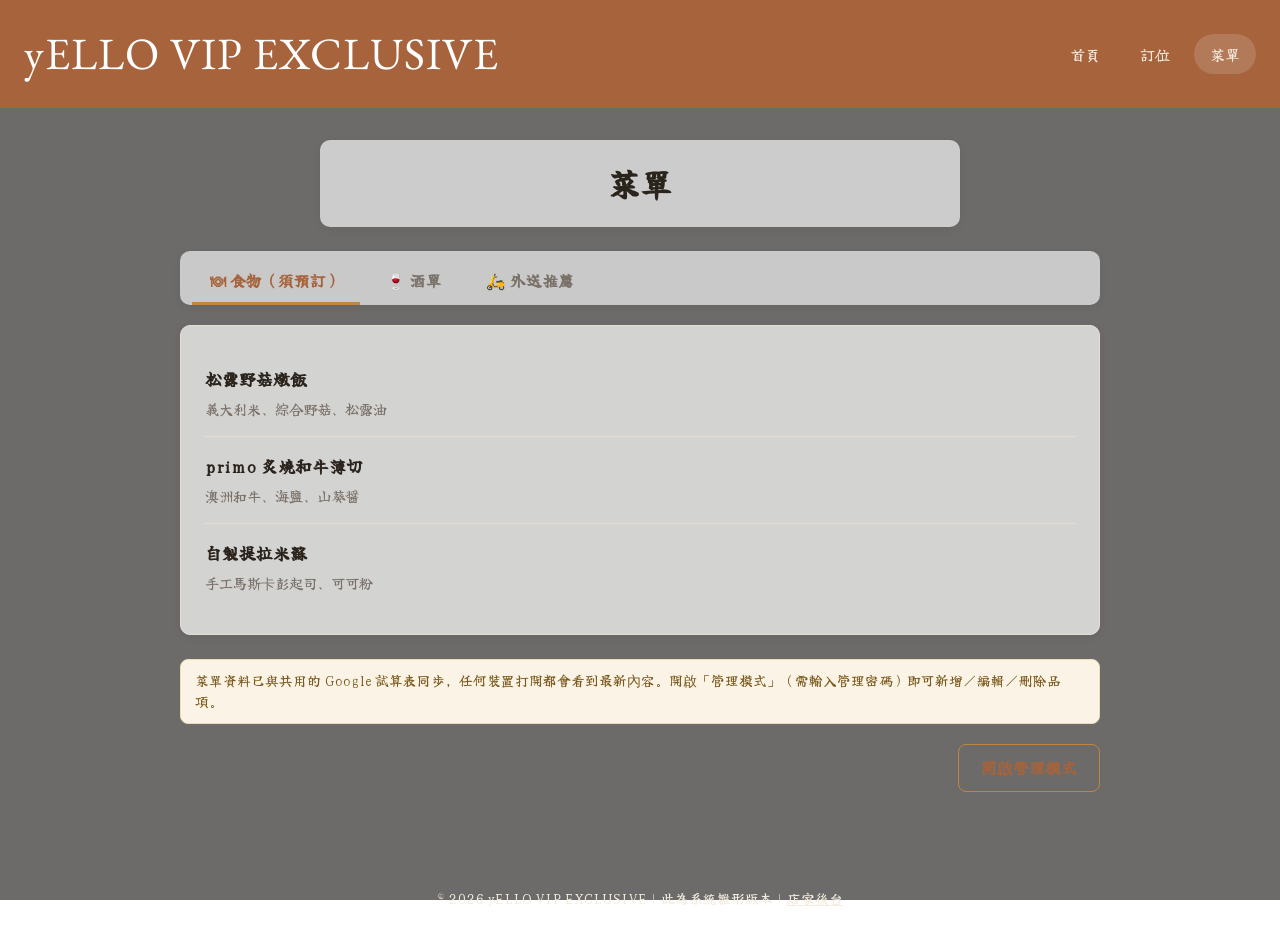
<file: menu.html>
<!DOCTYPE html>
<html lang="zh-Hant">
<head>
<meta charset="UTF-8" />
<meta name="viewport" content="width=device-width, initial-scale=1.0" />
<meta name="robots" content="noindex, nofollow" />
<title>菜單 - yELLO VIP EXCLUSIVE</title>
<link rel="preconnect" href="https://fonts.googleapis.com" />
<link rel="preconnect" href="https://fonts.gstatic.com" crossorigin />
<link href="https://fonts.googleapis.com/css2?family=EB+Garamond:wght@400;700&family=Yuji+Syuku&display=swap" rel="stylesheet" />
<link rel="stylesheet" href="style.css" />
<style>
.cat-pager { display: flex; gap: 8px; flex-wrap: wrap; margin-bottom: 8px; }
.cat-pager button { background: transparent; color: var(--accent-dark); border: 1px solid var(--accent); padding: 8px 16px; border-radius: 999px; font-size: 0.92rem; }
.cat-pager button:hover { background: #f2e9de; }
.cat-pager button.active { background: var(--accent); color: #fff; }
</style>
</head>
<body class="with-bg-carousel">

<div class="bg-carousel" aria-hidden="true">
  <img src="corner-chair.jpg" alt="" />
  <img src="bar-shelf.jpg" alt="" />
  <img src="bar-corner.jpg" alt="" />
  <img src="lounge-corner.jpg" alt="" />
  <img src="lounge-detail.jpg" alt="" />
  <img src="long-table.jpg" alt="" />
</div>
<div class="bg-overlay"></div>
<script>
// 背景輪播的動畫進度改用「現實時間」換算，而不是每個頁面各自從 0 秒開始播，
// 這樣切換頁面時輪播不會被重置，感覺像是同一組輪播接續播放。
// 這裡的 42（總週期）跟 7（每張間隔）要跟 style.css 的 bgCarouselFade 設定一致。
(function () {
  var cycle = 42, stagger = 7;
  var now = Date.now() / 1000;
  document.querySelectorAll(".bg-carousel img").forEach(function (img, i) {
    var offset = ((now - i * stagger) % cycle + cycle) % cycle;
    img.style.animationDelay = "-" + offset.toFixed(2) + "s";
  });
})();
</script>

<header class="site-header">
  <a class="brand" href="home.html">yELLO VIP EXCLUSIVE</a>
  <nav class="site-nav">
    <a href="home.html">首頁</a>
    <a href="booking.html">訂位</a>
    <a href="menu.html" class="active">菜單</a>
  </nav>
</header>

<main>
  <h1>菜單</h1>

  <div class="tabs">
    <button type="button" class="active" data-tab="food">🍽 食物（須預訂）</button>
    <button type="button" data-tab="alcohol">🍷 酒單</button>
    <button type="button" data-tab="delivery">🛵 外送推薦</button>
  </div>

  <div class="panel">
    <div id="menuList"></div>
  </div>

  <div class="panel" id="addPanel" style="display:none;">
    <h2 id="addPanelTitle">新增品項</h2>
    <form id="itemForm">
      <input type="hidden" id="editId" />
      <div class="row-2">
        <div class="field">
          <label for="itemName">品名 *</label>
          <input type="text" id="itemName" required />
        </div>
        <div class="field" id="priceFieldWrap">
          <label for="itemPrice">價格（元） *</label>
          <input type="number" id="itemPrice" min="0" />
        </div>
      </div>
      <div class="field">
        <label for="itemDesc" id="itemDescLabel">說明</label>
        <input type="text" id="itemDesc" placeholder="食材、口味描述等" />
      </div>
      <div class="field" id="categoryFieldWrap" style="display:none;">
        <label for="itemCategory">分類</label>
        <select id="itemCategory"></select>
      </div>
      <div class="field" id="linkFieldWrap" style="display:none;">
        <label for="itemLink">訂購連結</label>
        <input type="url" id="itemLink" placeholder="https://..." />
      </div>
      <div class="field">
        <label><input type="checkbox" id="itemAvailable" checked style="width:auto;display:inline-block;margin-right:6px;" />目前供應中</label>
      </div>
      <button type="submit" id="submitBtn">新增品項</button>
      <button type="button" class="secondary" id="cancelEdit">取消</button>
    </form>
  </div>

  <div class="notice" id="syncNotice">
    菜單資料已與共用的 Google 試算表同步，任何裝置打開都會看到最新內容。開啟「管理模式」（需輸入管理密碼）即可新增／編輯／刪除品項。
  </div>

  <div class="toolbar" style="justify-content:flex-end;">
    <button type="button" class="secondary" id="toggleAdmin">開啟管理模式</button>
  </div>
</main>

<footer class="site-footer">© <span id="year"></span> yELLO VIP EXCLUSIVE｜此為系統雛形版本｜<a href="admin.html" style="color:inherit;">店家後台</a></footer>

<script src="config.js"></script>
<script src="app.js"></script>
<script>
document.getElementById("year").textContent = new Date().getFullYear();

let currentTab = "food";
let alcoholCategory = null; // 酒單目前顯示的類別（每個類別一頁）
let adminMode = false;
let adminPassword = "";

const menuListEl = document.getElementById("menuList");
const addPanel = document.getElementById("addPanel");
const toggleAdminBtn = document.getElementById("toggleAdmin");
const tabs = document.querySelectorAll(".tabs button");
const form = document.getElementById("itemForm");
const syncNotice = document.getElementById("syncNotice");
const categoryFieldWrap = document.getElementById("categoryFieldWrap");
const categorySelect = document.getElementById("itemCategory");
const priceFieldWrap = document.getElementById("priceFieldWrap");
const priceInput = document.getElementById("itemPrice");
const linkFieldWrap = document.getElementById("linkFieldWrap");
const itemDescLabel = document.getElementById("itemDescLabel");

categorySelect.innerHTML = ALCOHOL_CATEGORIES.map((c) => `<option value="${c}">${c}</option>`).join("");

if (!isWebhookConfigured()) {
  syncNotice.textContent = "尚未設定共用試算表連結，目前菜單僅存在您的瀏覽器中。請依 google-apps-script.gs 的步驟部署後，把網址貼到 config.js 的 WEBHOOK_URL。";
}

function getCurrentMenu() {
  if (currentTab === "food") return Store.getFoodMenu();
  if (currentTab === "alcohol") return Store.getAlcoholMenu();
  return Store.getDeliveryMenu();
}
function saveCurrentMenu(list) {
  if (currentTab === "food") Store.saveFoodMenu(list);
  else if (currentTab === "alcohol") Store.saveAlcoholMenu(list);
  else Store.saveDeliveryMenu(list);
}

async function persistMenuChange(list, op) {
  saveCurrentMenu(list);
  renderMenu();
  if (!isWebhookConfigured()) return;
  const result = await syncMenuChange(currentTab, list, op, adminPassword);
  if (result.ok) {
    showToast("已同步到共用菜單");
  } else if (result.reason === "密碼錯誤") {
    showToast("同步失敗：管理密碼錯誤");
  } else {
    showToast("本機已更新，但同步共用菜單失敗（" + (result.reason || "未知原因") + "）");
  }
}

function renderMenuItem(item) {
  return `
    <div class="menu-item">
      <div class="info">
        <h3>${escapeHtml(item.name)} ${item.available === false ? '<span class="tag">暫停供應</span>' : ""}</h3>
        <p>${escapeHtml(item.desc || "")}</p>
        ${currentTab === "delivery" && item.link ? `<p><a href="${escapeHtml(item.link)}" target="_blank" rel="noopener noreferrer">前往訂購 ↗</a></p>` : ""}
        ${adminMode ? `
          <div class="actions">
            <button type="button" class="secondary" onclick="editItem('${item.id}')">編輯</button>
            <button type="button" class="danger" onclick="deleteItem('${item.id}')">刪除</button>
          </div>` : ""}
      </div>
    </div>
  `;
}

function renderMenu() {
  const items = getCurrentMenu();
  if (items.length === 0) {
    menuListEl.innerHTML = '<p class="empty-hint">目前沒有品項</p>';
    return;
  }

  if (currentTab !== "alcohol") {
    menuListEl.innerHTML = items.map(renderMenuItem).join("");
    return;
  }

  // 酒單以「類別」分頁：每個類別一頁（沒有分類或分類不在清單中的，一律歸到「其它」），
  // 只列出有品項的類別，上方用分頁按鈕切換。
  const byCat = {};
  ALCOHOL_CATEGORIES.forEach((cat) => (byCat[cat] = []));
  items.forEach((i) => {
    const itemCat = ALCOHOL_CATEGORIES.includes(i.category) ? i.category : "其它";
    byCat[itemCat].push(i);
  });
  const cats = ALCOHOL_CATEGORIES.filter((cat) => byCat[cat].length > 0);
  if (!cats.includes(alcoholCategory)) alcoholCategory = cats[0];

  const pager = `
    <div class="cat-pager">
      ${cats.map((cat) => `
        <button type="button" class="${cat === alcoholCategory ? "active" : ""}" onclick="goAlcoholCategory('${cat}')">
          ${escapeHtml(cat)}（${byCat[cat].length}）
        </button>`).join("")}
    </div>`;

  menuListEl.innerHTML = pager + byCat[alcoholCategory].map(renderMenuItem).join("");
}

function goAlcoholCategory(cat) {
  alcoholCategory = cat;
  renderMenu();
}
window.goAlcoholCategory = goAlcoholCategory;

function editItem(id) {
  const item = getCurrentMenu().find((i) => i.id === id);
  if (!item) return;
  document.getElementById("editId").value = item.id;
  document.getElementById("itemName").value = item.name;
  document.getElementById("itemDesc").value = item.desc || "";
  document.getElementById("itemAvailable").checked = item.available !== false;
  if (currentTab === "delivery") {
    document.getElementById("itemLink").value = item.link || "";
  } else {
    priceInput.value = item.price;
  }
  if (currentTab === "alcohol") {
    categorySelect.value = ALCOHOL_CATEGORIES.includes(item.category) ? item.category : "其它";
  }
  document.getElementById("addPanelTitle").textContent = "編輯品項";
  document.getElementById("submitBtn").textContent = "儲存變更";
  addPanel.style.display = "block";
  addPanel.scrollIntoView({ behavior: "smooth" });
}
window.editItem = editItem;

async function deleteItem(id) {
  if (!confirm("確定要刪除此品項嗎？")) return;
  const list = getCurrentMenu().filter((i) => i.id !== id);
  await persistMenuChange(list, { type: "delete", id });
}
window.deleteItem = deleteItem;

function resetForm() {
  form.reset();
  document.getElementById("editId").value = "";
  document.getElementById("itemAvailable").checked = true;
  categoryFieldWrap.style.display = currentTab === "alcohol" ? "block" : "none";
  const isDelivery = currentTab === "delivery";
  priceFieldWrap.style.display = isDelivery ? "none" : "block";
  priceInput.required = !isDelivery;
  linkFieldWrap.style.display = isDelivery ? "block" : "none";
  itemDescLabel.textContent = isDelivery ? "店家簡介" : "說明";
  document.getElementById("itemDesc").placeholder = isDelivery ? "推薦原因、招牌餐點等" : "食材、口味描述等";
  document.getElementById("addPanelTitle").textContent = "新增品項";
  document.getElementById("submitBtn").textContent = "新增品項";
}

form.addEventListener("submit", async (e) => {
  e.preventDefault();
  const id = document.getElementById("editId").value;
  const data = {
    name: document.getElementById("itemName").value.trim(),
    desc: document.getElementById("itemDesc").value.trim(),
    available: document.getElementById("itemAvailable").checked,
  };
  if (currentTab === "delivery") {
    data.link = document.getElementById("itemLink").value.trim();
    data.price = 0;
  } else {
    data.price = Number(priceInput.value);
  }
  if (currentTab === "alcohol") {
    data.category = categorySelect.value;
  }
  let list = getCurrentMenu();
  let savedItem;
  if (id) {
    list = list.map((i) => {
      if (i.id !== id) return i;
      savedItem = { ...i, ...data };
      return savedItem;
    });
  } else {
    savedItem = { id: uid("m"), ...data };
    list = [...list, savedItem];
  }
  resetForm();
  await persistMenuChange(list, { type: "save", item: savedItem });
});

document.getElementById("cancelEdit").addEventListener("click", () => {
  resetForm();
});

toggleAdminBtn.addEventListener("click", () => {
  if (!adminMode) {
    if (isWebhookConfigured()) {
      const pw = prompt("請輸入菜單管理密碼：");
      if (pw === null) return; // 取消
      adminPassword = pw;
    }
    adminMode = true;
  } else {
    adminMode = false;
    adminPassword = "";
  }
  toggleAdminBtn.textContent = adminMode ? "關閉管理模式" : "開啟管理模式";
  addPanel.style.display = adminMode ? "block" : "none";
  resetForm();
  renderMenu();
});

tabs.forEach((btn) => {
  btn.addEventListener("click", () => {
    tabs.forEach((b) => b.classList.remove("active"));
    btn.classList.add("active");
    currentTab = btn.dataset.tab;
    resetForm();
    renderMenu();
  });
});

renderMenu();
(async () => {
  const remote = await fetchRemoteMenu();
  if (remote) renderMenu();
})();
</script>
</body>
</html>
</file>
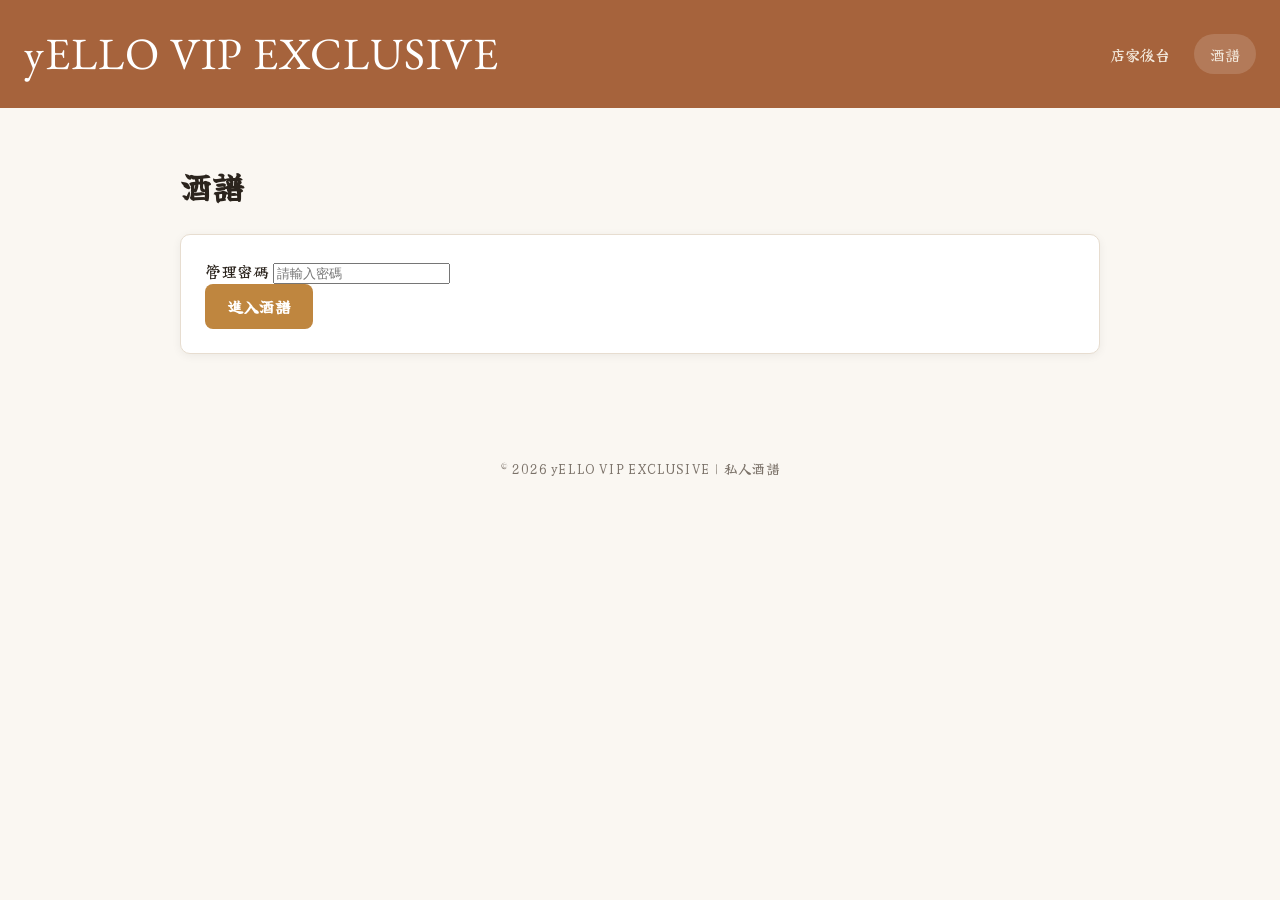
<file: recipes.html>
<!DOCTYPE html>
<html lang="zh-Hant">
<head>
<meta charset="UTF-8" />
<meta name="viewport" content="width=device-width, initial-scale=1.0" />
<meta name="robots" content="noindex, nofollow" />
<title>酒譜 - yELLO VIP EXCLUSIVE</title>
<link rel="preconnect" href="https://fonts.googleapis.com" />
<link rel="preconnect" href="https://fonts.gstatic.com" crossorigin />
<link href="https://fonts.googleapis.com/css2?family=EB+Garamond:wght@400;700&family=Yuji+Syuku&display=swap" rel="stylesheet" />
<link rel="stylesheet" href="style.css" />
<style>
.recipe-grid { display: grid; grid-template-columns: repeat(auto-fill, minmax(220px, 1fr)); gap: 14px; margin-top: 16px; }
.recipe-card { border: 1px solid var(--border); border-radius: var(--radius); padding: 16px; background: #fff; cursor: pointer; transition: transform 0.15s, box-shadow 0.15s; }
.recipe-card:hover { transform: translateY(-2px); box-shadow: 0 6px 18px rgba(0,0,0,0.1); }
.recipe-card .thumb { width: 100%; aspect-ratio: 4 / 3; object-fit: cover; border-radius: 8px; margin-bottom: 10px; display: block; background: #f2e9de; }
.mix-photo { width: 100%; max-height: 300px; object-fit: cover; border-radius: var(--radius); margin: 14px 0 4px; display: block; }
.recipe-card h3 { margin: 0 0 6px; font-size: 1.1rem; }
.recipe-card .meta { color: var(--text-muted); font-size: 0.85rem; }
.filter-bar { display: flex; gap: 10px; flex-wrap: wrap; align-items: center; }
.filter-bar input, .filter-bar select { padding: 10px 12px; border: 1px solid var(--border); border-radius: 8px; font-size: 0.98rem; font-family: inherit; background: #fff; color: var(--text); }
.filter-bar input { flex: 1; min-width: 160px; }

/* 調酒模式：大字體、好點選，適合邊調邊看 */
.mix-meta, .recipe-card .meta { white-space: pre-line; }
.mix-title { font-size: 1.8rem; margin: 0 0 4px; }
.mix-meta { color: var(--text-muted); margin-bottom: 18px; }
.servings-box { display: flex; align-items: center; gap: 10px; margin: 14px 0 18px; font-size: 1.1rem; }
.servings-box button { padding: 8px 16px; font-size: 1.3rem; line-height: 1; }
.servings-box input { width: 70px; text-align: center; font-size: 1.3rem; padding: 6px; border: 1px solid var(--border); border-radius: 8px; font-family: inherit; }
.ing-row { display: flex; align-items: center; gap: 14px; padding: 14px 4px; border-bottom: 1px solid var(--border); font-size: 1.3rem; cursor: pointer; }
.ing-row input { width: 26px; height: 26px; flex-shrink: 0; }
.ing-row .amt { margin-left: auto; font-weight: 700; color: var(--accent-dark); white-space: nowrap; }
.ing-row.done { opacity: 0.4; text-decoration: line-through; }
.mix-steps { font-size: 1.2rem; line-height: 1.9; padding-left: 28px; }
.mix-steps li { margin-bottom: 8px; }
.mix-section-title { margin: 24px 0 8px; font-size: 1rem; color: var(--text-muted); letter-spacing: 1px; }
.mix-actions { display: flex; gap: 8px; flex-wrap: wrap; margin-top: 28px; }
@media (max-width: 560px) { .ing-row { font-size: 1.15rem; } .mix-title { font-size: 1.5rem; } }
</style>
</head>
<body>
<header class="site-header">
  <a class="brand" href="home.html">yELLO VIP EXCLUSIVE</a>
  <nav class="site-nav">
    <a href="admin.html">店家後台</a>
    <a href="recipes.html" class="active">酒譜</a>
  </nav>
</header>

<main>
  <h1>酒譜</h1>

  <div class="panel" id="loginPanel">
    <div class="field">
      <label for="passwordInput">管理密碼</label>
      <input type="password" id="passwordInput" placeholder="請輸入密碼" />
    </div>
    <button type="button" id="loginBtn">進入酒譜</button>
  </div>

  <!-- 清單 -->
  <div class="panel" id="listPanel" style="display:none;">
    <div class="filter-bar">
      <input type="search" id="searchInput" placeholder="搜尋酒名或材料（例如：檸檬）" />
      <select id="baseFilter"></select>
      <button type="button" id="addBtn">＋ 新增酒譜</button>
      <button type="button" class="secondary" id="refreshBtn">重新整理</button>
      <button type="button" class="secondary" id="importBtn" style="display:none;">匯入經典酒譜</button>
    </div>
    <div id="recipeList" class="recipe-grid"></div>
  </div>

  <!-- 調酒模式（單一酒譜詳情） -->
  <div class="panel" id="detailPanel" style="display:none;"></div>

  <!-- 新增／編輯 -->
  <div class="panel" id="editPanel" style="display:none;">
    <h2 id="editTitle" style="margin-top:0;">新增酒譜</h2>
    <form id="recipeForm">
      <input type="hidden" id="editId" />
      <div class="field">
        <label for="fName">酒名 *</label>
        <input type="text" id="fName" required placeholder="例如：曼哈頓 Manhattan" />
      </div>
      <div class="row-2">
        <div class="field">
          <label for="fBase">基酒</label>
          <select id="fBase"></select>
        </div>
        <div class="field">
          <label for="fMethod">做法</label>
          <select id="fMethod"></select>
        </div>
      </div>
      <div class="field">
        <label for="fGlass">杯型</label>
        <textarea id="fGlass" rows="2" placeholder="例如：古典杯（加大冰塊）"></textarea>
      </div>
      <div class="field">
        <label for="fIngredients">材料（一行一項，格式：名稱 | 數量 | 單位）</label>
        <textarea id="fIngredients" rows="6" placeholder="波本威士忌 | 60 | ml&#10;安格仕苦精 | 2 | dash&#10;冰塊 | 適量"></textarea>
      </div>
      <div class="field">
        <label for="fSteps">步驟（一行一步）</label>
        <textarea id="fSteps" rows="5"></textarea>
      </div>
      <div class="field">
        <label for="fGarnish">裝飾</label>
        <textarea id="fGarnish" rows="2"></textarea>
      </div>
      <div class="field">
        <label for="fImageFile">成品圖片</label>
        <img id="fImagePreview" alt="" style="display:none;max-width:260px;width:100%;border-radius:8px;margin-bottom:8px;" />
        <input type="file" id="fImageFile" accept="image/*" />
        <button type="button" class="secondary" id="fImageRemove" style="display:none;margin-top:8px;">移除圖片</button>
        <div id="fImageHint" style="color:var(--text-muted);font-size:0.85rem;margin-top:6px;">選擇照片後會自動縮小，按「儲存酒譜」時一併上傳。</div>
      </div>
      <div class="field">
        <label for="fNotes">備註</label>
        <textarea id="fNotes" rows="3"></textarea>
      </div>
      <button type="submit" id="saveBtn">儲存酒譜</button>
      <button type="button" class="secondary" id="cancelEditBtn">取消</button>
    </form>
  </div>
</main>

<footer class="site-footer">© <span id="year"></span> yELLO VIP EXCLUSIVE｜私人酒譜</footer>

<script src="config.js"></script>
<script src="app.js"></script>
<script>
document.getElementById("year").textContent = new Date().getFullYear();

const BASES = ["威士忌", "琴酒", "伏特加", "蘭姆酒", "龍舌蘭", "白蘭地", "其它"];
const METHODS = ["搖盪", "攪拌", "直調", "其它"];

// 預設經典酒譜：清單上若還沒有，會出現「匯入經典酒譜」按鈕，一鍵補上（已存在的不會覆寫）
const EXTRA_RECIPES = [
  { id: "rc6", name: "內格羅尼 Negroni", base: "琴酒", glass: "古典杯（加大冰塊）", method: "攪拌",
    ingredients: [{ name: "琴酒", amount: 30, unit: "ml" }, { name: "金巴利", amount: 30, unit: "ml" }, { name: "甜苦艾酒", amount: 30, unit: "ml" }],
    steps: "所有材料加冰攪拌約 20 秒\n濾入裝有大冰塊的古典杯\n擠入橙皮油", garnish: "橙皮", notes: "三種材料等比例 1:1:1，好記好調。", image: "" },
  { id: "rc7", name: "瑪格麗特 Margarita", base: "龍舌蘭", glass: "瑪格麗特杯（或古典杯）", method: "搖盪",
    ingredients: [{ name: "白龍舌蘭", amount: 50, unit: "ml" }, { name: "君度橙酒", amount: 20, unit: "ml" }, { name: "萊姆汁", amount: 15, unit: "ml" }],
    steps: "（選用）杯口抹上萊姆汁，沾一圈鹽\n所有材料加冰用力搖盪\n濾入杯中", garnish: "萊姆片", notes: "鹽邊為選用。", image: "" },
  { id: "rc8", name: "威士忌酸 Whisky Sour", base: "威士忌", glass: "古典杯（加冰塊）", method: "搖盪",
    ingredients: [{ name: "波本威士忌", amount: 50, unit: "ml" }, { name: "檸檬汁", amount: 25, unit: "ml" }, { name: "糖漿", amount: 15, unit: "ml" }],
    steps: "所有材料加冰用力搖盪\n濾入裝有冰塊的古典杯", garnish: "櫻桃、橙片", notes: "想要綿密泡沫可加蛋白約 15ml，先不加冰乾搖一次再加冰搖（選用）。", image: "" },
  { id: "rc9", name: "莫希托 Mojito", base: "蘭姆酒", glass: "高球杯", method: "直調",
    ingredients: [{ name: "白蘭姆酒", amount: 45, unit: "ml" }, { name: "萊姆汁", amount: 25, unit: "ml" }, { name: "糖漿", amount: 15, unit: "ml" }, { name: "薄荷葉", amount: 8, unit: "片" }, { name: "蘇打水", amount: null, unit: "補滿" }],
    steps: "杯中放入薄荷葉、糖漿與萊姆汁，輕壓出香氣（不要壓爛）\n加入蘭姆酒與碎冰攪拌\n補滿蘇打水，輕輕攪拌", garnish: "薄荷枝", notes: "", image: "" },
  { id: "rc10", name: "莫斯科騾子 Moscow Mule", base: "伏特加", glass: "銅杯（或高球杯）", method: "直調",
    ingredients: [{ name: "伏特加", amount: 45, unit: "ml" }, { name: "萊姆汁", amount: 15, unit: "ml" }, { name: "薑汁啤酒", amount: 120, unit: "ml" }],
    steps: "杯中裝滿冰塊\n倒入伏特加與萊姆汁\n補上薑汁啤酒，輕輕攪拌", garnish: "萊姆片、薄荷", notes: "薑汁啤酒（ginger beer）與薑汁汽水（ginger ale）不同，前者薑味更辛辣。", image: "" },
  { id: "rc11", name: "湯姆可林 Tom Collins", base: "琴酒", glass: "高球杯（柯林斯杯）", method: "搖盪",
    ingredients: [{ name: "琴酒", amount: 45, unit: "ml" }, { name: "檸檬汁", amount: 25, unit: "ml" }, { name: "糖漿", amount: 15, unit: "ml" }, { name: "蘇打水", amount: null, unit: "補滿" }],
    steps: "琴酒、檸檬汁、糖漿加冰搖盪\n濾入裝滿冰塊的高球杯\n補滿蘇打水，輕輕攪拌", garnish: "檸檬片、櫻桃", notes: "", image: "" },
  { id: "rc12", name: "馬丁尼 Martini", base: "琴酒", glass: "馬天尼杯（先冰杯）", method: "攪拌",
    ingredients: [{ name: "琴酒", amount: 60, unit: "ml" }, { name: "不甜苦艾酒", amount: 10, unit: "ml" }],
    steps: "材料加冰攪拌約 30 秒\n濾入預先冰過的杯中\n（選用檸檬皮時）擠入檸檬皮油", garnish: "橄欖或檸檬皮", notes: "苦艾酒比例依個人口味調整，越少越「Dry」。", image: "" },
  { id: "rc13", name: "蜜蜂的膝蓋 Bee's Knees", base: "琴酒", glass: "馬天尼杯（先冰杯）", method: "搖盪",
    ingredients: [{ name: "琴酒", amount: 50, unit: "ml" }, { name: "檸檬汁", amount: 20, unit: "ml" }, { name: "蜂蜜糖漿", amount: 15, unit: "ml" }],
    steps: "所有材料加冰用力搖盪\n雙重過濾入預先冰過的杯中\n擠入檸檬皮油", garnish: "檸檬皮", notes: "蜂蜜糖漿：蜂蜜與熱水 1:1 攪拌溶解後放涼。", image: "" },
  { id: "rc14", name: "長島冰茶 Long Island Iced Tea", base: "其它", glass: "高球杯", method: "搖盪",
    ingredients: [{ name: "伏特加", amount: 15, unit: "ml" }, { name: "蘭姆酒", amount: 15, unit: "ml" }, { name: "龍舌蘭", amount: 15, unit: "ml" }, { name: "琴酒", amount: 15, unit: "ml" }, { name: "橙酒", amount: 15, unit: "ml" }, { name: "檸檬汁", amount: 15, unit: "ml" }, { name: "可樂", amount: null, unit: "適量" }],
    steps: "以搖盪法混合酒類及檸檬汁\n倒入裝有冰塊的杯中\n加入適量可樂調色", garnish: "檸檬角", notes: "標準款。基酒為多種烈酒等量混合，因此基酒分類歸為「其它」。", image: "" }
];

const loginPanel = document.getElementById("loginPanel");
const listPanel = document.getElementById("listPanel");
const detailPanel = document.getElementById("detailPanel");
const editPanel = document.getElementById("editPanel");
const passwordInput = document.getElementById("passwordInput");
const loginBtn = document.getElementById("loginBtn");
const searchInput = document.getElementById("searchInput");
const baseFilter = document.getElementById("baseFilter");
const listEl = document.getElementById("recipeList");

baseFilter.innerHTML = '<option value="">全部基酒</option>' + BASES.map((b) => `<option value="${b}">${b}</option>`).join("");
document.getElementById("fBase").innerHTML = BASES.map((b) => `<option value="${b}">${b}</option>`).join("");
document.getElementById("fMethod").innerHTML = METHODS.map((m) => `<option value="${m}">${m}</option>`).join("");

let password = "";
let recipes = [];
let currentId = null;
let servings = 1;
let checked = new Set();

if (!isWebhookConfigured()) {
  loginBtn.disabled = true;
  showToast("尚未設定 config.js 的 WEBHOOK_URL");
}

/* ---------- 螢幕常亮（調酒時手濕也不會鎖屏） ---------- */
let wakeLock = null;
async function requestWakeLock() {
  try {
    if ("wakeLock" in navigator) wakeLock = await navigator.wakeLock.request("screen");
  } catch (err) { /* 不支援或被拒絕就算了 */ }
}
function releaseWakeLock() {
  if (wakeLock) { wakeLock.release().catch(() => {}); wakeLock = null; }
}
document.addEventListener("visibilitychange", () => {
  if (document.visibilityState === "visible" && currentId) requestWakeLock();
});

/* ---------- 登入與載入 ---------- */
async function loadRecipes() {
  const result = await fetchRemoteRecipes(password);
  if (!result.ok) {
    showToast(result.reason === "密碼錯誤" ? "密碼錯誤" : "讀取失敗，請確認 Apps Script 已重新部署");
    return false;
  }
  recipes = result.recipes;
  return true;
}

loginBtn.addEventListener("click", async () => {
  const pw = passwordInput.value.trim();
  if (!pw) { showToast("請輸入密碼"); return; }
  password = pw;
  loginBtn.disabled = true;
  loginBtn.textContent = "登入中...";
  const ok = await loadRecipes();
  loginBtn.disabled = false;
  loginBtn.textContent = "進入酒譜";
  if (ok) {
    loginPanel.style.display = "none";
    listPanel.style.display = "block";
    renderList();
  }
});
passwordInput.addEventListener("keydown", (e) => { if (e.key === "Enter") loginBtn.click(); });

document.getElementById("refreshBtn").addEventListener("click", async () => {
  if (await loadRecipes()) { renderList(); showToast("已重新整理"); }
});

/* ---------- 清單 ---------- */
function updateImportBtn() {
  const missing = EXTRA_RECIPES.filter((x) => !recipes.some((r) => r.id === x.id));
  const btn = document.getElementById("importBtn");
  btn.style.display = missing.length ? "inline-block" : "none";
  btn.textContent = `匯入經典酒譜（${missing.length} 道）`;
}

document.getElementById("importBtn").addEventListener("click", async () => {
  const btn = document.getElementById("importBtn");
  const missing = EXTRA_RECIPES.filter((x) => !recipes.some((r) => r.id === x.id));
  if (!missing.length) return;
  btn.disabled = true;
  let done = 0;
  for (const item of missing) {
    btn.textContent = `匯入中 ${done + 1}/${missing.length}...`;
    const result = await saveRemoteRecipe(item, password);
    if (!result.ok) {
      showToast("匯入失敗：" + (result.reason || "請稍後再試"));
      break;
    }
    recipes = [...recipes, item];
    done++;
  }
  btn.disabled = false;
  renderList();
  if (done) showToast(`已匯入 ${done} 道酒譜`);
});

function renderList() {
  updateImportBtn();
  const q =searchInput.value.trim().toLowerCase();
  const base = baseFilter.value;
  const items = recipes.filter((r) => {
    if (base && r.base !== base) return false;
    if (!q) return true;
    const hay = (r.name + " " + (r.ingredients || []).map((i) => i.name).join(" ")).toLowerCase();
    return hay.indexOf(q) !== -1;
  });
  if (items.length === 0) {
    listEl.innerHTML = '<p class="empty-hint" style="grid-column:1/-1;">沒有符合的酒譜</p>';
    return;
  }
  listEl.innerHTML = items.map((r) => `
    <div class="recipe-card" data-id="${escapeHtml(r.id)}">
      ${r.image ? `<img class="thumb" src="${escapeHtml(r.image)}" alt="" loading="lazy" onerror="this.remove()" />` : ""}
      <h3>${escapeHtml(r.name)}</h3>
      <div class="meta">${escapeHtml(r.base || "-")}・${escapeHtml(r.method || "-")}</div>
      <div class="meta">${escapeHtml(r.glass || "")}</div>
    </div>
  `).join("");
  listEl.querySelectorAll(".recipe-card").forEach((card) => {
    card.addEventListener("click", () => openDetail(card.dataset.id));
  });
}
searchInput.addEventListener("input", renderList);
baseFilter.addEventListener("change", renderList);

/* ---------- 調酒模式 ---------- */
function fmtNum(n) {
  return String(Math.round(n * 10) / 10);
}

function ingredientAmount(i) {
  if (i.amount === null || i.amount === undefined || i.amount === "") return escapeHtml(i.unit || "適量");
  return escapeHtml(fmtNum(Number(i.amount) * servings)) + " " + escapeHtml(i.unit || "");
}

function openDetail(id) {
  currentId = id;
  servings = 1;
  checked = new Set();
  listPanel.style.display = "none";
  editPanel.style.display = "none";
  detailPanel.style.display = "block";
  renderDetail();
  requestWakeLock();
  window.scrollTo({ top: 0 });
}

function closeDetail() {
  currentId = null;
  releaseWakeLock();
  detailPanel.style.display = "none";
  listPanel.style.display = "block";
}

function renderDetail() {
  const r = recipes.find((x) => x.id === currentId);
  if (!r) { closeDetail(); return; }
  const steps = String(r.steps || "").split("\n").map((s) => s.trim()).filter(Boolean);
  detailPanel.innerHTML = `
    <button type="button" class="secondary" id="backBtn">‹ 返回清單</button>
    <h2 class="mix-title" style="margin-top:16px;">${escapeHtml(r.name)}</h2>
    <div class="mix-meta">${escapeHtml(r.base || "")}・${escapeHtml(r.method || "")}・${escapeHtml(r.glass || "")}</div>
    ${r.image ? `<img class="mix-photo" src="${escapeHtml(r.image)}" alt="${escapeHtml(r.name)}" onerror="this.remove()" />` : ""}

    <div class="servings-box">
      <span>杯數</span>
      <button type="button" id="minusBtn">−</button>
      <input type="number" id="servingsInput" min="1" max="50" value="${servings}" />
      <button type="button" id="plusBtn">＋</button>
    </div>

    <div class="mix-section-title">材料（點選打勾）</div>
    <div>
      ${(r.ingredients || []).map((i, idx) => `
        <label class="ing-row ${checked.has(idx) ? "done" : ""}" data-idx="${idx}">
          <input type="checkbox" ${checked.has(idx) ? "checked" : ""} />
          <span>${escapeHtml(i.name)}</span>
          <span class="amt">${ingredientAmount(i)}</span>
        </label>
      `).join("")}
    </div>

    ${steps.length ? `<div class="mix-section-title">步驟</div><ol class="mix-steps">${steps.map((s) => `<li>${escapeHtml(s)}</li>`).join("")}</ol>` : ""}
    ${r.garnish ? `<div class="mix-section-title">裝飾</div><div style="font-size:1.15rem;white-space:pre-line;">${escapeHtml(r.garnish)}</div>` : ""}
    ${r.notes ? `<div class="mix-section-title">備註</div><div style="font-size:1rem;color:var(--text-muted);white-space:pre-line;">${escapeHtml(r.notes)}</div>` : ""}

    <div class="mix-actions">
      <button type="button" id="addToMenuBtn">加入酒單</button>
      <button type="button" class="secondary" id="editBtn">編輯</button>
      <button type="button" class="danger" id="deleteBtn">刪除</button>
    </div>
  `;

  document.getElementById("backBtn").addEventListener("click", closeDetail);
  const setServings = (n) => {
    servings = Math.max(1, Math.min(50, Math.round(Number(n)) || 1));
    renderDetail();
  };
  document.getElementById("minusBtn").addEventListener("click", () => setServings(servings - 1));
  document.getElementById("plusBtn").addEventListener("click", () => setServings(servings + 1));
  document.getElementById("servingsInput").addEventListener("change", (e) => setServings(e.target.value));
  detailPanel.querySelectorAll(".ing-row").forEach((row) => {
    row.addEventListener("click", (e) => {
      e.preventDefault();
      const idx = Number(row.dataset.idx);
      if (checked.has(idx)) checked.delete(idx); else checked.add(idx);
      renderDetail();
    });
  });
  document.getElementById("addToMenuBtn").addEventListener("click", () => addRecipeToMenu(r));
  document.getElementById("editBtn").addEventListener("click", () => openEdit(r.id));
  document.getElementById("deleteBtn").addEventListener("click", () => deleteRecipe(r.id));
}

/* ---------- 加入酒單（公開菜單頁的「酒單」） ---------- */
async function addRecipeToMenu(r) {
  const btn = document.getElementById("addToMenuBtn");
  btn.disabled = true;
  btn.textContent = "處理中...";
  try {
    const remote = await fetchRemoteMenu();
    if (!remote) { showToast("讀取酒單失敗，請稍後再試"); return; }
    const list = remote.alcohol || [];
    if (list.some((i) => i.name === r.name)) {
      showToast("酒單裡已經有「" + r.name + "」");
      return;
    }
    const desc = (r.ingredients || []).map((i) => i.name).join("、");
    const item = { id: uid("m"), name: r.name, price: 0, desc, available: true, category: "調酒" };
    const result = await syncMenuChange("alcohol", [...list, item], { type: "save", item }, password);
    if (result.ok) {
      showToast("已加入酒單（分類：調酒）");
    } else if (result.reason === "network") {
      // 回應逾時不代表寫入失敗，重新讀一次酒單確認是否其實已經加入成功
      const check = await fetchRemoteMenu();
      if (check && (check.alcohol || []).some((i) => i.id === item.id || i.name === r.name)) {
        showToast("已加入酒單（分類：調酒）");
      } else {
        showToast("加入失敗：連線逾時，請稍後再試");
      }
    } else {
      showToast("加入失敗：" + (result.reason || "請稍後再試"));
    }
  } finally {
    btn.disabled = false;
    btn.textContent = "加入酒單";
  }
}

/* ---------- 新增／編輯／刪除 ---------- */
function ingredientsToText(list) {
  return (list || []).map((i) => {
    const amt = i.amount === null || i.amount === undefined || i.amount === "" ? "" : i.amount;
    return `${i.name} | ${amt} | ${i.unit || ""}`.replace(/\s*\|\s*\|\s*$/, "").replace(/\s*\|\s*$/, "");
  }).join("\n");
}

function parseIngredients(text) {
  return text.split("\n").map((line) => line.trim()).filter(Boolean).map((line) => {
    const parts = line.split("|").map((p) => p.trim());
    const name = parts[0];
    let amount = null;
    let unit = parts[2] || "";
    if (parts[1]) {
      const n = parseFloat(parts[1]);
      if (isNaN(n)) unit = parts[1]; // 例如「適量」
      else amount = n;
    }
    return { name, amount, unit };
  });
}

/* ---------- 圖片上傳（縮小後存進試算表） ---------- */
// current：酒譜目前已有的圖片（data URL、網址或檔名）；pending：這次剛選的新圖（已壓縮的 data URL）
let imgState = { current: "", pending: null, removed: false };
const IMG_MAX_CHARS = 44000; // 試算表單一儲存格上限約 5 萬字元，留一點餘裕

function loadImage(file) {
  return new Promise((resolve, reject) => {
    const reader = new FileReader();
    reader.onerror = reject;
    reader.onload = () => {
      const img = new Image();
      img.onerror = reject;
      img.onload = () => resolve(img);
      img.src = reader.result;
    };
    reader.readAsDataURL(file);
  });
}

// 逐步縮小尺寸與品質，直到壓縮後的 data URL 小於上限
async function compressImage(file) {
  const img = await loadImage(file);
  const sizes = [640, 520, 420, 340, 280];
  for (const maxSide of sizes) {
    const scale = Math.min(1, maxSide / Math.max(img.width, img.height));
    const canvas = document.createElement("canvas");
    canvas.width = Math.max(1, Math.round(img.width * scale));
    canvas.height = Math.max(1, Math.round(img.height * scale));
    canvas.getContext("2d").drawImage(img, 0, 0, canvas.width, canvas.height);
    for (let q = 0.72; q >= 0.4; q -= 0.08) {
      const url = canvas.toDataURL("image/jpeg", q);
      if (url.length <= IMG_MAX_CHARS) return url;
    }
  }
  throw new Error("too_large");
}

function refreshImagePreview() {
  const preview = document.getElementById("fImagePreview");
  const removeBtn = document.getElementById("fImageRemove");
  const src = imgState.pending || (imgState.removed ? "" : imgState.current);
  if (src) {
    preview.src = src;
    preview.style.display = "block";
    removeBtn.style.display = "inline-block";
  } else {
    preview.removeAttribute("src");
    preview.style.display = "none";
    removeBtn.style.display = "none";
  }
}

document.getElementById("fImageFile").addEventListener("change", async (e) => {
  const file = e.target.files[0];
  if (!file) return;
  const hint = document.getElementById("fImageHint");
  hint.textContent = "圖片處理中...";
  try {
    imgState.pending = await compressImage(file);
    imgState.removed = false;
    hint.textContent = "已選擇照片（已自動縮小），按「儲存酒譜」後上傳。";
  } catch (err) {
    imgState.pending = null;
    hint.textContent = "這張圖片無法處理，請換一張試試。";
  }
  refreshImagePreview();
});

document.getElementById("fImageRemove").addEventListener("click", () => {
  imgState.pending = null;
  imgState.removed = true;
  document.getElementById("fImageFile").value = "";
  refreshImagePreview();
});

function openEdit(id) {
  const r = id ? recipes.find((x) => x.id === id) : null;
  document.getElementById("editTitle").textContent = r ? "編輯酒譜" : "新增酒譜";
  document.getElementById("editId").value = r ? r.id : "";
  document.getElementById("fName").value = r ? r.name : "";
  document.getElementById("fBase").value = r && BASES.includes(r.base) ? r.base : "其它";
  document.getElementById("fMethod").value = r && METHODS.includes(r.method) ? r.method : "其它";
  document.getElementById("fGlass").value = r ? r.glass : "";
  document.getElementById("fIngredients").value = r ? ingredientsToText(r.ingredients) : "";
  document.getElementById("fSteps").value = r ? r.steps : "";
  document.getElementById("fGarnish").value = r ? r.garnish : "";
  document.getElementById("fNotes").value = r ? r.notes : "";
  imgState = { current: r ? r.image || "" : "", pending: null, removed: false };
  document.getElementById("fImageFile").value = "";
  refreshImagePreview();
  listPanel.style.display = "none";
  detailPanel.style.display = "none";
  editPanel.style.display = "block";
  window.scrollTo({ top: 0 });
}

document.getElementById("addBtn").addEventListener("click", () => openEdit(null));

// 多行欄位：明確處理 Enter，在游標位置插入換行（輸入法組字中除外，讓 Enter 先用來確認文字）
document.querySelectorAll("#recipeForm textarea").forEach((ta) => {
  ta.addEventListener("keydown", (e) => {
    if (e.key !== "Enter" || e.isComposing || e.keyCode === 229) return;
    e.preventDefault();
    e.stopPropagation();
    const start = ta.selectionStart;
    const end = ta.selectionEnd;
    ta.value = ta.value.slice(0, start) + "\n" + ta.value.slice(end);
    ta.selectionStart = ta.selectionEnd = start + 1;
  });
});

function closeEdit() {
  editPanel.style.display = "none";
  if (currentId && recipes.some((r) => r.id === currentId)) {
    detailPanel.style.display = "block";
    renderDetail();
  } else {
    currentId = null;
    listPanel.style.display = "block";
    renderList();
  }
}
document.getElementById("cancelEditBtn").addEventListener("click", closeEdit);

document.getElementById("recipeForm").addEventListener("submit", async (e) => {
  e.preventDefault();
  const saveBtn = document.getElementById("saveBtn");
  const existingId = document.getElementById("editId").value;
  const item = {
    id: existingId || uid("rc"),
    name: document.getElementById("fName").value.trim(),
    base: document.getElementById("fBase").value,
    method: document.getElementById("fMethod").value,
    glass: document.getElementById("fGlass").value.trim(),
    ingredients: parseIngredients(document.getElementById("fIngredients").value),
    steps: document.getElementById("fSteps").value.trim(),
    garnish: document.getElementById("fGarnish").value.trim(),
    notes: document.getElementById("fNotes").value.trim(),
  };

  // 圖片欄位的處理：
  // - 剛選了新照片：這次先不帶 image（保留原圖），儲存成功後再另外分段上傳
  // - 按了「移除圖片」：image 設為空字串
  // - 原本就是上傳的大圖（data URL）：不帶 image，後端會保留原圖（避免網址過長）
  // - 其它（網址或檔名）：照原樣帶回
  const hasUpload = !!imgState.pending;
  if (!hasUpload) {
    if (imgState.removed) item.image = "";
    else if (!imgState.current.startsWith("data:")) item.image = imgState.current;
  }

  saveBtn.disabled = true;
  saveBtn.textContent = "儲存中...";
  const result = await saveRemoteRecipe(item, password);
  if (!result.ok) {
    saveBtn.disabled = false;
    saveBtn.textContent = "儲存酒譜";
    showToast(result.reason === "密碼錯誤" ? "密碼錯誤" : "儲存失敗：" + (result.reason || "請稍後再試"));
    return;
  }

  // 本機清單裡這道酒譜的圖片：沒動就維持原樣
  let finalImage = imgState.removed ? "" : imgState.current;
  let toastMsg = "已儲存";
  if (hasUpload) {
    saveBtn.textContent = "圖片上傳中...";
    const up = await uploadRecipeImage(item.id, imgState.pending, password);
    if (up.ok) {
      finalImage = imgState.pending;
    } else {
      toastMsg = "酒譜已儲存，但圖片上傳失敗（" + (up.reason || "未知原因") + "）";
    }
  }
  saveBtn.disabled = false;
  saveBtn.textContent = "儲存酒譜";

  const saved = { ...item, image: finalImage };
  if (existingId) recipes = recipes.map((r) => (r.id === existingId ? saved : r));
  else recipes = [...recipes, saved];
  currentId = item.id;
  showToast(toastMsg);
  closeEdit();
});

async function deleteRecipe(id) {
  if (!confirm("確定要刪除這道酒譜嗎？")) return;
  const result = await deleteRemoteRecipe(id, password);
  if (!result.ok) {
    showToast("刪除失敗：" + (result.reason || "請稍後再試"));
    return;
  }
  recipes = recipes.filter((r) => r.id !== id);
  showToast("已刪除");
  closeDetail();
  renderList();
}
</script>
</body>
</html>
</file>
<file: style.css>
:root {
  --bg: #faf7f2;
  --bg-card: #ffffff;
  --text: #2b241d;
  --text-muted: #7a7168;
  --accent: #BF863F;
  --accent-dark: #A6633C;
  --border: #e7ddd0;
  --danger: #b3453f;
  --success: #4a7c59;
  --radius: 10px;
  --shadow: 0 2px 10px rgba(0,0,0,0.06);
}

* { box-sizing: border-box; }

body {
  margin: 0;
  font-family: "Yuji Syuku", "Noto Sans TC", "PingFang TC", "Microsoft JhengHei", sans-serif;
  background: var(--bg);
  color: var(--text);
  line-height: 1.6;
}

header.site-header {
  background: var(--accent-dark);
  color: #fff;
  padding: 18px 24px;
  display: flex;
  align-items: center;
  justify-content: space-between;
  flex-wrap: wrap;
  gap: 12px;
}

header.site-header .brand {
  font-family: "EB Garamond", serif;
  font-size: 2.8rem;
  font-weight: 400;
  letter-spacing: 1px;
  text-decoration: none;
  color: #fff;
}

nav.site-nav {
  display: flex;
  gap: 8px;
}

nav.site-nav a {
  color: #f3e9dc;
  text-decoration: none;
  padding: 8px 16px;
  border-radius: 999px;
  font-size: 0.95rem;
  transition: background 0.15s;
}

nav.site-nav a:hover,
nav.site-nav a.active {
  background: rgba(255,255,255,0.15);
}

main {
  max-width: 960px;
  margin: 0 auto;
  padding: 32px 20px 60px;
}

.hero {
  text-align: center;
  padding: 60px 20px;
}

.hero h1 {
  font-size: 2.2rem;
  margin-bottom: 8px;
}

.hero p {
  color: var(--text-muted);
  font-size: 1.05rem;
}

.welcome-text {
  max-width: 640px;
  margin: 0 auto;
  color: var(--text);
  font-size: 1.1rem;
  line-height: 1.9;
}

.welcome-lead {
  font-size: 1.5rem;
  font-weight: 700;
  color: var(--accent-dark);
  margin-bottom: 4px;
}

/* ===================================================================
   入口動畫頁（index.html）：純色背景，只有招牌照片用動畫呈現，
   點擊招牌照片進入 home.html。
   =================================================================== */

body.entrance-page {
  min-height: 100vh;
}

.entrance-page .site-header.entrance-header {
  justify-content: center;
}

.entrance-main {
  max-width: 720px;
  margin: 0 auto;
  padding: 40px 20px 70px;
  min-height: calc(100vh - 90px);
  display: flex;
  flex-direction: column;
  align-items: center;
  justify-content: center;
  text-align: center;
}

.entrance-textbox {
  background: transparent;
  color: var(--text);
  padding: 32px 30px;
  max-width: 560px;
}

.entrance-textbox .welcome-lead {
  color: var(--text);
  text-shadow: none;
}

.entrance-textbox .welcome-text {
  color: var(--text);
}

.sign-link {
  display: block;
  margin: 40px auto 12px;
  max-width: 260px;
  animation: signIn 1s ease-out;
}

.sign-link img {
  width: 100%;
  display: block;
  border-radius: 6px;
  box-shadow: 0 14px 45px rgba(0,0,0,0.35);
  animation: signFloat 4.5s ease-in-out infinite;
  transition: transform 0.3s ease, box-shadow 0.3s ease;
}

.sign-link:hover img {
  transform: scale(1.05);
  box-shadow: 0 18px 55px rgba(0,0,0,0.45);
}

@keyframes signIn {
  from { opacity: 0; transform: translateY(24px); }
  to { opacity: 1; transform: translateY(0); }
}

@keyframes signFloat {
  0%, 100% { transform: translateY(0); }
  50% { transform: translateY(-10px); }
}

.entrance-hint {
  color: var(--text-muted);
  font-size: 0.85rem;
  letter-spacing: 1px;
  animation: hintPulse 2.4s ease-in-out infinite;
}

@keyframes hintPulse {
  0%, 100% { opacity: 0.55; }
  50% { opacity: 1; }
}

@media (max-width: 600px) {
  .entrance-textbox { padding: 24px 20px; }
  .sign-link { max-width: 200px; margin-top: 24px; }
}

/* ===================================================================
   其它頁面（home / booking / menu）的空間照片背景輪播：
   固定滿版淡入淡出播放，上面疊一層深色濾鏡，內容區的卡片/面板本身
   已經是不透明底色所以不受影響；沒有卡片包住的標題、分類頁籤才需要
   額外套一層淺色底避免看不清楚。
   =================================================================== */

.bg-carousel {
  position: fixed;
  inset: 0;
  z-index: -2;
  overflow: hidden;
}

.bg-carousel img {
  position: absolute;
  inset: 0;
  width: 100%;
  height: 100%;
  object-fit: cover;
  opacity: 0;
  animation: bgCarouselFade 42s infinite;
}

.bg-carousel img:nth-child(1) { animation-delay: 0s; }
.bg-carousel img:nth-child(2) { animation-delay: 7s; }
.bg-carousel img:nth-child(3) { animation-delay: 14s; }
.bg-carousel img:nth-child(4) { animation-delay: 21s; }
.bg-carousel img:nth-child(5) { animation-delay: 28s; }
.bg-carousel img:nth-child(6) { animation-delay: 35s; }

@keyframes bgCarouselFade {
  0% { opacity: 0; }
  4% { opacity: 1; }
  14% { opacity: 1; }
  19% { opacity: 0; }
  100% { opacity: 0; }
}

.bg-overlay {
  position: fixed;
  inset: 0;
  z-index: -1;
  background: rgba(12,9,6,0.6);
}

body.with-bg-carousel {
  background: transparent;
}

body.with-bg-carousel main > h1 {
  background: rgba(255,255,255,0.66);
  border-radius: var(--radius);
  box-shadow: var(--shadow);
  padding: 18px 24px;
  text-align: center;
  max-width: 640px;
  margin: 0 auto 24px;
}

body.with-bg-carousel .hero {
  background: transparent;
  padding: 32px 20px;
  max-width: 640px;
  margin: 0 auto;
}

body.with-bg-carousel .hero h1,
body.with-bg-carousel .hero p {
  color: #fff;
  text-shadow: 0 2px 10px rgba(0,0,0,0.55);
}

body.with-bg-carousel .tabs {
  background: rgba(255,255,255,0.64);
  padding: 8px 12px 0;
  border-radius: 10px;
  border-bottom: none;
  box-shadow: var(--shadow);
}

body.with-bg-carousel footer.site-footer {
  color: #f3ece0;
}

/* 「線上訂位」「看菜單」入口卡片、「聯絡我們」、訂位表單、我的訂位紀錄、
   行事曆面板、菜單頁面各面板……所有原本純白不透明的卡片，統一調成
   半透明（原本 100% 不透明，調淡 30% 變成 70% 不透明），讓背景輪播透出來。 */
body.with-bg-carousel .panel,
body.with-bg-carousel .entry-card {
  background: rgba(255,255,255,0.7);
}

.contact-section {
  margin-top: 40px;
}

.map-embed {
  max-width: 640px;
  margin: 0 auto;
  border-radius: var(--radius);
  overflow: hidden;
  box-shadow: var(--shadow);
}

.map-embed iframe {
  display: block;
}

.card-grid {
  display: grid;
  grid-template-columns: repeat(auto-fit, minmax(260px, 1fr));
  gap: 20px;
  margin-top: 36px;
}

.entry-card {
  background: var(--bg-card);
  border: 1px solid var(--border);
  border-radius: var(--radius);
  box-shadow: var(--shadow);
  padding: 28px;
  text-decoration: none;
  color: var(--text);
  transition: transform 0.15s, box-shadow 0.15s;
  display: block;
}

.entry-card:hover {
  transform: translateY(-3px);
  box-shadow: 0 6px 18px rgba(0,0,0,0.1);
}

.entry-card .icon { font-size: 2rem; margin-bottom: 10px; display: block; }
.entry-card h2 { margin: 0 0 6px; font-size: 1.3rem; }
.entry-card p { margin: 0; color: var(--text-muted); font-size: 0.95rem; }

h1, h2, h3 { color: var(--text); }

.panel {
  background: var(--bg-card);
  border: 1px solid var(--border);
  border-radius: var(--radius);
  box-shadow: var(--shadow);
  padding: 24px;
  margin-bottom: 24px;
}

form .field {
  margin-bottom: 16px;
}

form label {
  display: block;
  font-weight: 600;
  margin-bottom: 6px;
  font-size: 0.92rem;
}

form input, form select, form textarea {
  width: 100%;
  padding: 10px 12px;
  border: 1px solid var(--border);
  border-radius: 8px;
  font-size: 0.98rem;
  font-family: inherit;
  background: #fff;
  color: var(--text);
}

/* 表單以外的下拉選單（例如訂位管理表格裡的狀態選單）也要套用同一套字體 */
select {
  font-family: inherit;
}

form textarea { resize: vertical; min-height: 70px; }

.row-2 {
  display: grid;
  grid-template-columns: 1fr 1fr;
  gap: 16px;
}

@media (max-width: 560px) {
  .row-2 { grid-template-columns: 1fr; }
}

button, .btn {
  font-family: inherit;
  background: var(--accent);
  color: #fff;
  border: none;
  padding: 11px 22px;
  border-radius: 8px;
  font-size: 0.98rem;
  cursor: pointer;
  font-weight: 600;
}

button:hover, .btn:hover { background: var(--accent-dark); }

button.secondary, .btn.secondary {
  background: transparent;
  color: var(--accent-dark);
  border: 1px solid var(--accent);
}

button.secondary:hover { background: #f2e9de; }

button.danger { background: var(--danger); }
button.danger:hover { background: #8f342f; }

.tag {
  display: inline-block;
  background: #f2e9de;
  color: var(--accent-dark);
  padding: 3px 10px;
  border-radius: 999px;
  font-size: 0.78rem;
  font-weight: 600;
}

table {
  width: 100%;
  border-collapse: collapse;
}

table th, table td {
  text-align: left;
  padding: 10px 8px;
  border-bottom: 1px solid var(--border);
  font-size: 0.92rem;
}

table th { color: var(--text-muted); font-weight: 600; }

.empty-hint {
  color: var(--text-muted);
  font-style: italic;
  padding: 20px 0;
  text-align: center;
}

.tabs {
  display: flex;
  gap: 8px;
  margin-bottom: 20px;
  border-bottom: 1px solid var(--border);
}

.tabs button {
  background: none;
  border: none;
  color: var(--text-muted);
  padding: 10px 18px;
  font-weight: 600;
  border-bottom: 3px solid transparent;
  border-radius: 0;
  cursor: pointer;
}

.tabs button.active {
  color: var(--accent-dark);
  border-bottom-color: var(--accent);
}

.menu-item {
  display: flex;
  justify-content: space-between;
  align-items: flex-start;
  padding: 16px 0;
  border-bottom: 1px solid var(--border);
  gap: 16px;
}

.menu-item:last-child { border-bottom: none; }

.menu-item .info h3 { margin: 0 0 4px; font-size: 1.05rem; }
.menu-item .info p { margin: 0; color: var(--text-muted); font-size: 0.9rem; }
.menu-item .price { font-weight: 700; color: var(--accent-dark); white-space: nowrap; }

.menu-item .actions { display: flex; gap: 6px; margin-top: 8px; }
.menu-item .actions button { padding: 5px 10px; font-size: 0.8rem; }

.toolbar {
  display: flex;
  justify-content: space-between;
  align-items: center;
  margin-bottom: 16px;
  flex-wrap: wrap;
  gap: 10px;
}

.toast {
  position: fixed;
  bottom: 24px;
  left: 50%;
  transform: translateX(-50%);
  background: var(--success);
  color: #fff;
  padding: 12px 22px;
  border-radius: 8px;
  box-shadow: var(--shadow);
  opacity: 0;
  pointer-events: none;
  transition: opacity 0.25s, transform 0.25s;
}

.toast.show {
  opacity: 1;
  transform: translateX(-50%) translateY(-6px);
}

.notice {
  background: #fbf3e6;
  border: 1px solid #eddcb8;
  color: #7a5b1f;
  padding: 10px 14px;
  border-radius: 8px;
  font-size: 0.85rem;
  margin-bottom: 20px;
}

.preorder-group {
  border: 1px solid var(--border);
  border-radius: 8px;
  padding: 4px 14px;
}

.preorder-row {
  display: flex;
  justify-content: space-between;
  align-items: center;
  padding: 10px 0;
  border-bottom: 1px solid var(--border);
  gap: 12px;
}

.preorder-row:last-child { border-bottom: none; }

.preorder-row .name { font-weight: 600; font-size: 0.95rem; }
.preorder-row .price { font-weight: 400; color: var(--text-muted); font-size: 0.85rem; margin-left: 6px; }

.preorder-row input[type="number"] {
  width: 70px;
  flex-shrink: 0;
}

footer.site-footer {
  text-align: center;
  color: var(--text-muted);
  font-size: 0.85rem;
  padding: 20px;
}

.calendar-weekdays {
  display: grid;
  grid-template-columns: repeat(7, 1fr);
  text-align: center;
  font-weight: 600;
  color: var(--text-muted);
  font-size: 0.85rem;
  margin-bottom: 6px;
}

.calendar-grid {
  display: grid;
  grid-template-columns: repeat(7, 1fr);
  gap: 4px;
}

.calendar-cell {
  min-height: 84px;
  border: 1px solid var(--border);
  border-radius: 6px;
  padding: 6px;
  font-size: 0.78rem;
  cursor: pointer;
  background: #fff;
  overflow: hidden;
}

.calendar-cell:hover {
  border-color: var(--accent);
}

.calendar-cell.empty {
  border: none;
  background: transparent;
  cursor: default;
}

.calendar-cell.today .cal-daynum {
  color: var(--accent-dark);
  text-decoration: underline;
}

.calendar-cell.has-reservation {
  background: #fbf3e6;
}

.calendar-cell.selected {
  border-color: var(--accent-dark);
  border-width: 2px;
}

.cal-daynum {
  font-weight: 700;
  margin-bottom: 4px;
}

.cal-entry {
  background: var(--accent);
  color: #fff;
  border-radius: 4px;
  padding: 1px 4px;
  margin-bottom: 2px;
  overflow: hidden;
  text-overflow: ellipsis;
  white-space: nowrap;
}

.cal-more {
  color: var(--text-muted);
  font-size: 0.72rem;
}
</file>
